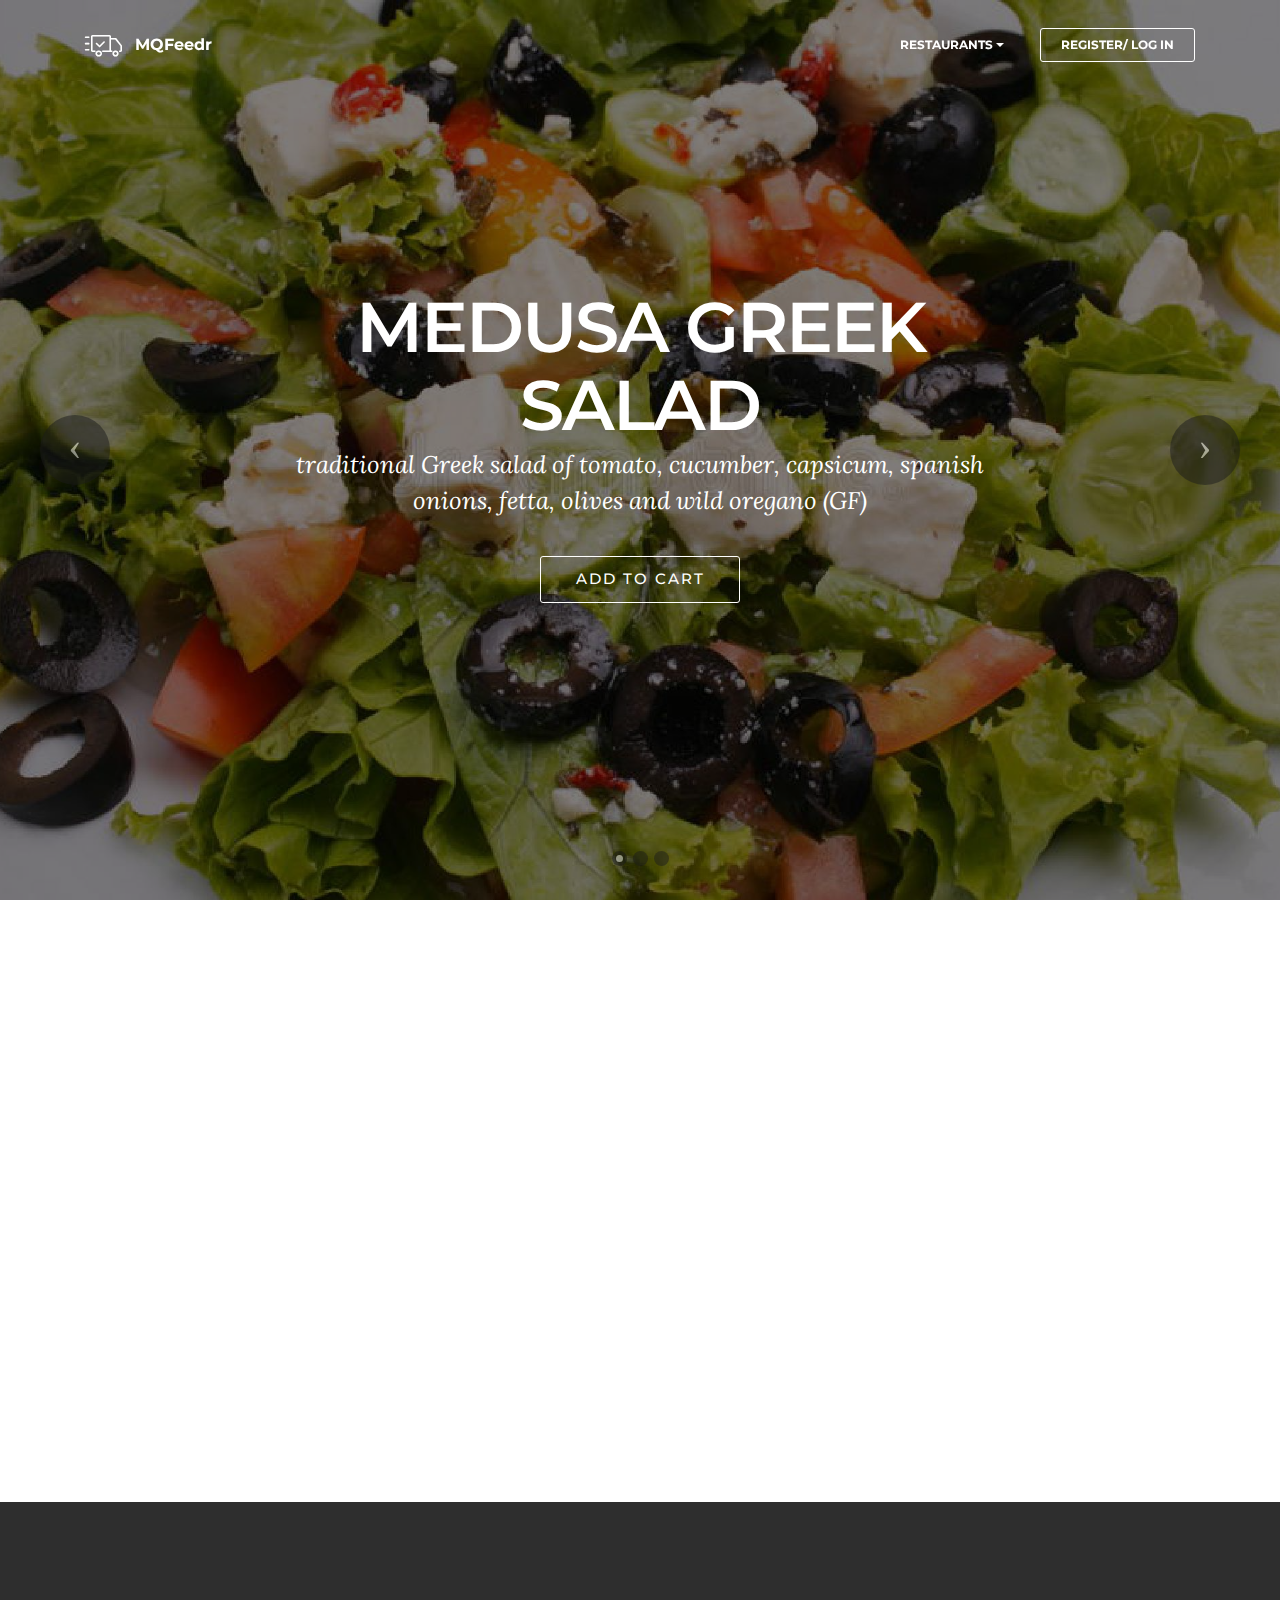
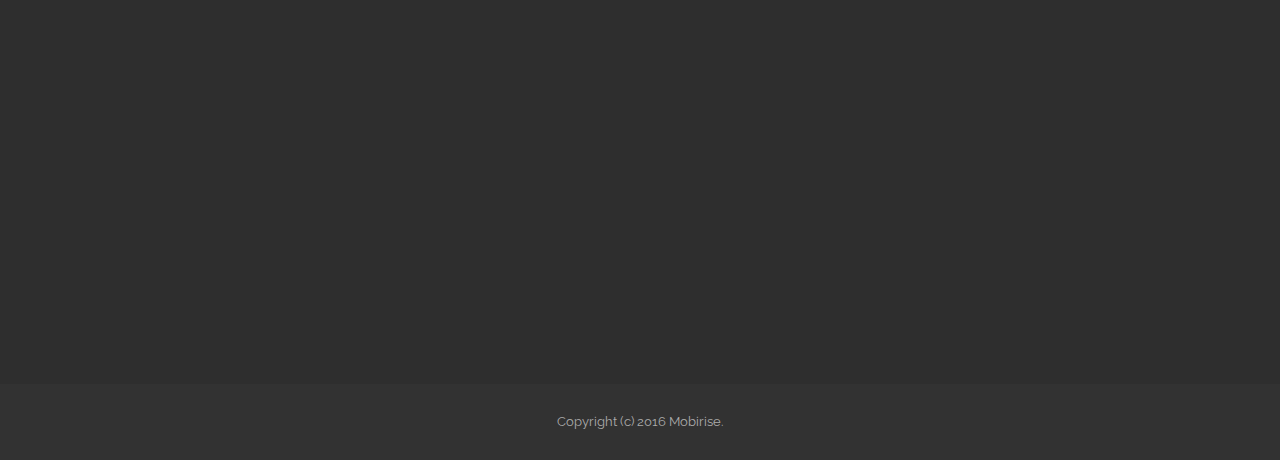
<file: greek.html>
<!DOCTYPE html>
<html>
<head>
  <!-- Site made with Mobirise Website Builder v3.12.1, https://mobirise.com -->
  <meta charset="UTF-8">
  <meta http-equiv="X-UA-Compatible" content="IE=edge">
  <meta name="generator" content="Mobirise v3.12.1, mobirise.com">
  <meta name="viewport" content="width=device-width, initial-scale=1">
  <link rel="shortcut icon" href="assets/images/bike-logo-216x128.png" type="image/x-icon">
  <meta name="description" content="Website Creator Description">
  <title>Website Creator Title</title>
  <link rel="stylesheet" href="https://fonts.googleapis.com/css?family=Lora:400,700,400italic,700italic&amp;subset=latin">
  <link rel="stylesheet" href="https://fonts.googleapis.com/css?family=Montserrat:400,700">
  <link rel="stylesheet" href="https://fonts.googleapis.com/css?family=Raleway:100,100i,200,200i,300,300i,400,400i,500,500i,600,600i,700,700i,800,800i,900,900i">
  <link rel="stylesheet" href="assets/bootstrap-material-design-font/css/material.css">
  <link rel="stylesheet" href="assets/web/assets/mobirise-icons/mobirise-icons.css">
  <link rel="stylesheet" href="assets/et-line-font-plugin/style.css">
  <link rel="stylesheet" href="assets/tether/tether.min.css">
  <link rel="stylesheet" href="assets/bootstrap/css/bootstrap.min.css">
  <link rel="stylesheet" href="assets/shopping-cart/minicart-theme.css">
  <link rel="stylesheet" href="assets/animate.css/animate.min.css">
  <link rel="stylesheet" href="assets/dropdown/css/style.css">
  <link rel="stylesheet" href="assets/theme/css/style.css">
  <link rel="stylesheet" href="assets/mobirise/css/mbr-additional.css" type="text/css">
  
  
  
</head>
<body>
<script>var shopcartSettings = {"shopcart_top_offset":120,"side_offset":20,"site_width":1150,"shopcart_icon_color":"#FFFFFF","shopcart_back_color":"#000000","shopcart_icon_size":30,"sc_count_color":"#FFFFFF","sc_count_back_color":"#F97352","sc_count_size":12,"checkout_button":"Check Out with"};</script>
<section id="menu-v">

    <nav class="navbar navbar-dropdown bg-color transparent navbar-fixed-top">
        <div class="container">

            <div class="mbr-table">
                <div class="mbr-table-cell">

                    <div class="navbar-brand">
                        <a href="index.html" class="mbri-delivery mbr-iconfont mbr-iconfont-menu navbar-logo"></a>
                        <a class="navbar-caption" href="index.html">MQFeedr</a>
                    </div>

                </div>
                <div class="mbr-table-cell">

                    <button class="navbar-toggler pull-xs-right hidden-md-up" type="button" data-toggle="collapse" data-target="#exCollapsingNavbar">
                        <div class="hamburger-icon"></div>
                    </button>

                    <ul class="nav-dropdown collapse pull-xs-right nav navbar-nav navbar-toggleable-sm" id="exCollapsingNavbar"><li class="nav-item"><a class="nav-link link" href="https://mobirise.com/" aria-expanded="false"></a></li><li class="nav-item"><a class="nav-link link" href="https://mobirise.com/"></a></li><li class="nav-item"><a class="nav-link link" href="https://mobirise.com/" aria-expanded="false"></a></li><li class="nav-item"><a class="nav-link link" href="https://mobirise.com/" aria-expanded="false"></a></li><li class="nav-item dropdown"><a class="nav-link link dropdown-toggle" data-toggle="dropdown-submenu" href="https://mobirise.com/" aria-expanded="false">RESTAURANTS</a><div class="dropdown-menu"><a class="dropdown-item" href="pizza.html">Pizza Place</a><a class="dropdown-item" href="thai.html">Trendy Thai</a><a class="dropdown-item" href="burger.html">Burger n Chill</a><a class="dropdown-item" href="greek.html">Greek Wonder</a><a class="dropdown-item" href="steak.html">Steak House</a></div></li><li class="nav-item nav-btn"><a class="nav-link btn btn-white btn-white-outline" href="register.html">REGISTER/ LOG IN</a></li></ul>
                    <button hidden="" class="navbar-toggler navbar-close" type="button" data-toggle="collapse" data-target="#exCollapsingNavbar">
                        <div class="close-icon"></div>
                    </button>

                </div>
            </div>

        </div>
    </nav>

</section>

<section class="engine"><a rel="external" href="https://mobirise.com">Mobirise Web Generator</a></section><section class="mbr-slider mbr-section mbr-section__container carousel slide mbr-section-nopadding mbr-after-navbar" data-ride="carousel" data-keyboard="false" data-wrap="true" data-pause="false" data-interval="5000" id="slider-t">
    <div>
        <div>
            <div>
                <ol class="carousel-indicators">
                    <li data-app-prevent-settings="" data-target="#slider-t" data-slide-to="0" class="active"></li><li data-app-prevent-settings="" data-target="#slider-t" class="" data-slide-to="1"></li><li data-app-prevent-settings="" data-target="#slider-t" data-slide-to="2"></li>
                </ol>
                <div class="carousel-inner" role="listbox">
                    <div class="mbr-section mbr-section-hero carousel-item dark center mbr-section-full active" data-bg-video-slide="false" style="background-image: url(assets/images/greek-salad-2000x1330.jpg);">
                        <div class="mbr-table-cell">
                            <div class="mbr-overlay"></div>
                            <div class="container-slide container">
                                
                                <div class="row">
                                    <div class="col-md-8 col-md-offset-2 text-xs-center">
                                        <h2 class="mbr-section-title display-1">MEDUSA GREEK SALAD</h2>
                                        <p class="mbr-section-lead lead">traditional Greek salad of tomato, cucumber, capsicum, spanish onions, fetta, olives and wild oregano (GF)</p>

                                        <div class="mbr-section-btn"> <a class="btn btn-lg btn-white btn-white-outline" href="https://www.paypal.com/cgi-bin/webscr?business=harish.srivathsa%40gmail.com&cmd=_cart&amp;amount=16&amp;item_name=Greek+Salad&amp;currency_code=AUD">ADD TO CART</a></div>
                                    </div>
                                </div>
                            </div>
                        </div>
                    </div><div class="mbr-section mbr-section-hero carousel-item dark center mbr-section-full" data-bg-video-slide="false" style="background-image: url(assets/images/moussaka-2000x1580.jpg);">
                        <div class="mbr-table-cell">
                            <div class="mbr-overlay"></div>
                            <div class="container-slide container">
                                
                                <div class="row">
                                    <div class="col-md-8 col-md-offset-1">
                                        <h2 class="mbr-section-title display-1">MOUSAKA</h2>
                                        <p class="mbr-section-lead lead">traditional oven baked layered potato, eggplant, lamb mince and bechamel</p>

                                        <div class="mbr-section-btn"> <a class="btn btn-lg btn-white btn-white-outline" href="https://www.paypal.com/cgi-bin/webscr?business=harish.srivathsa%40gmail.com&cmd=_cart&amp;amount=28&amp;item_name=Mousaka&amp;currency_code=AUD">ADD TO CART</a></div>
                                    </div>
                                </div>
                            </div>
                        </div>
                    </div><div class="mbr-section mbr-section-hero carousel-item dark center mbr-section-full" data-bg-video-slide="false" style="background-image: url(assets/images/tzatziki-2000x1492.jpg);">
                        <div class="mbr-table-cell">
                            <div class="mbr-overlay"></div>
                            <div class="container-slide container">
                                
                                <div class="row">
                                    <div class="col-md-8 col-md-offset-3 text-xs-right">
                                        <h2 class="mbr-section-title display-1">TZATZIKI</h2>
                                        <p class="mbr-section-lead lead">Yogurt, cucumber and garlic dip (GF)<br>(DIPS SERVED WITH WARM PITA BREAD)<br></p>

                                        <div class="mbr-section-btn"> <a class="btn btn-lg btn-white btn-white-outline" href="https://www.paypal.com/cgi-bin/webscr?business=harish.srivathsa%40gmail.com&cmd=_cart&amp;amount=9&amp;item_name=Tzatziki&amp;currency_code=AUD">ADD TO CART</a></div>
                                    </div>
                                </div>
                            </div>
                        </div>
                    </div>
                </div>

                <a data-app-prevent-settings="" class="left carousel-control" role="button" data-slide="prev" href="#slider-t">
                    <span class="icon-prev" aria-hidden="true"></span>
                    <span class="sr-only">Previous</span>
                </a>
                <a data-app-prevent-settings="" class="right carousel-control" role="button" data-slide="next" href="#slider-t">
                    <span class="icon-next" aria-hidden="true"></span>
                    <span class="sr-only">Next</span>
                </a>
            </div>
        </div>
    </div>
</section>

<section class="mbr-cards mbr-section mbr-section-nopadding" id="features3-u" style="background-color: rgb(255, 255, 255);">

    

    <div class="mbr-cards-row row">
        <div class="mbr-cards-col col-xs-12 col-lg-2" style="padding-top: 80px; padding-bottom: 80px;">
            <div class="container">
              <div class="card cart-block">
                  <div class="card-img"><img src="assets/images/moussaka-600x474.jpg" class="card-img-top"></div>
                  <div class="card-block">
                    <h4 class="card-title">MOUSAKA</h4>
                    <h5 class="card-subtitle"></h5>
                    <p class="card-text">Traditional oven baked layered potato, eggplant, lamb mince and bechamel</p>
                    <div class="card-btn"><a href="https://www.paypal.com/cgi-bin/webscr?business=harish.srivathsa%40gmail.com&cmd=_cart&amp;amount=28&amp;item_name=Mousaka&amp;currency_code=AUD" class="btn btn-primary">ADD TO CART</a></div>
                    </div>
                </div>
            </div>
        </div>
        <div class="mbr-cards-col col-xs-12 col-lg-2" style="padding-top: 80px; padding-bottom: 80px;">
            <div class="container">
                <div class="card cart-block">
                    <div class="card-img"><img src="assets/images/tzatziki-600x447.jpg" class="card-img-top"></div>
                    <div class="card-block">
                        <h4 class="card-title">TZATZIKI</h4>
                        <h5 class="card-subtitle"></h5>
                        <p class="card-text">Yogurt, cucumber and garlic dip (GF)<br>(DIPS SERVED WITH WARM PITA BREAD)<br></p>
                        <div class="card-btn"><a href="https://www.paypal.com/cgi-bin/webscr?business=harish.srivathsa%40gmail.com&cmd=_cart&amp;amount=9&amp;item_name=Tzatziki&amp;currency_code=AUD" class="btn btn-primary">ADD TO CART</a></div>
                    </div>
                </div>
            </div>
        </div>
        <div class="mbr-cards-col col-xs-12 col-lg-2" style="padding-top: 80px; padding-bottom: 80px;">
            <div class="container">
                <div class="card cart-block">
                    <div class="card-img"><img src="assets/images/greek-salad-600x399.jpg" class="card-img-top"></div>
                    <div class="card-block">
                        <h4 class="card-title">MEDUSA GREEK SALAD</h4>
                        <h5 class="card-subtitle"></h5>
                        <p class="card-text">Traditional Greek salad of tomato, cucumber, capsicum, spanish onions, fetta, olives and wild oregano (GF)</p>
                        <div class="card-btn"><a href="https://www.paypal.com/cgi-bin/webscr?business=harish.srivathsa%40gmail.com&cmd=_cart&amp;amount=16&amp;item_name=Greek+Salad&amp;currency_code=AUD" class="btn btn-primary">ADD TO CART</a></div>
                    </div>
                </div>
            </div>
        </div>
        <div class="mbr-cards-col col-xs-12 col-lg-2" style="padding-top: 80px; padding-bottom: 80px;">
            <div class="container">
                <div class="card cart-block">
                    <div class="card-img"><img src="assets/images/souvlaki-skewer-600x472.jpg" class="card-img-top"></div>
                    <div class="card-block">
                        <h4 class="card-title">XIFIAS SOUVLAKI</h4>
                        <h5 class="card-subtitle"></h5>
                        <p class="card-text">Swordfish and prawn skewers, chargrilled with lime, chilli and honey sauce (GF)</p>
                        <div class="card-btn"><a href="https://www.paypal.com/cgi-bin/webscr?business=harish.srivathsa%40gmail.com&cmd=_cart&amp;amount=35&amp;item_name=Xifias+Souvlaki&amp;currency_code=AUD" class="btn btn-primary">ADD TO CART</a></div>
                    </div>
                </div>
            </div>
        </div>
        <div class="mbr-cards-col col-xs-12 col-lg-2" style="padding-top: 80px; padding-bottom: 80px;">
            <div class="container">
                <div class="card cart-block">
                    <div class="card-img"><img src="assets/images/loukoumades-greek-600x493.jpg" class="card-img-top"></div>
                    <div class="card-block">
                        <h4 class="card-title">LOUKOUMADES</h4>
                        <h5 class="card-subtitle"></h5>
                        <p class="card-text">Delicious and moreish dough puffs, smothered in honey and walnuts</p>
                        <div class="card-btn"><a href="https://www.paypal.com/cgi-bin/webscr?business=harish.srivathsa%40gmail.com&cmd=_cart&amp;amount=10&amp;item_name=Loukoumades&amp;currency_code=AUD" class="btn btn-primary">ADD TO CART</a></div>
                    </div>
                </div>
            </div>
        </div>
        
    </div>
</section>

<section class="mbr-footer mbr-section mbr-section-md-padding" id="contacts3-x" style="background-color: rgb(46, 46, 46); padding-top: 90px; padding-bottom: 90px;">


    <div class="row">
    
            <div class="mbr-company col-xs-12 col-md-6 col-lg-3">

                <div class="mbr-company card">
                    <div><img src="assets/images/bike-logo-265x156.png" class="card-img-top"></div>
                    <div class="card-block">
                        <p class="card-text">All images subjected to copyrights.</p>
                    </div>
                    <ul class="list-group list-group-flush">
                        <li class="list-group-item">
                            <span class="list-group-icon"><span class="etl-icon icon-phone mbr-iconfont-company-contacts3"></span></span>
                            <span class="list-group-text">+61 444 444 444</span>
                        </li>
                        <li class="list-group-item">
                            <span class="list-group-icon"><span class="etl-icon icon-map-pin mbr-iconfont-company-contacts3"></span></span>
                            <span class="list-group-text">1234 Sydney Road<br>City, 2000<br></span>
                        </li>
                        <li class="list-group-item active">
                            <span class="list-group-icon"><span class="etl-icon icon-envelope mbr-iconfont-company-contacts3"></span></span>
                            <span class="list-group-text"><a href="mailto:support@mobirise.com">support@mobirise.com</a></span>
                        </li>
                    </ul>
                </div>

            </div>
            <div class="mbr-footer-content col-xs-12 col-md-6 col-lg-3">
                <h4></h4>
                <ul></ul>
            </div>
            <div class="mbr-footer-content col-xs-12 col-md-6 col-lg-3">
                <p><strong>Contacts</strong><br>Email: support@mqfeedr.com<br>Phone: +61 444 444 444<br><br><br><br><strong>Address</strong><br>1234 Sydney Road<br>City, 2000</p>
            </div>
            <div class="col-xs-12 col-md-6 col-lg-3" data-form-type="formoid">

                <div data-form-alert="true">
                    <div hidden="" data-form-alert-success="true">Thanks for filling out form!</div>
                </div>

                <form action="https://mobirise.com/" method="post" data-form-title="MESSAGE">

                    <input type="hidden" value="1y+KeFVEnqPcUXO1KfY+EXhQPLOCyDxEYdgA4seZWfvcK5bdDnKwS59Gmhgnm6LIDA+jkAE1DSoW16lzpok/q2m1cLL2AlM74wgA3CmwbwAl2dcW532z1BCEniBFwcNn" data-form-email="true">

                    

                    <div class="form-group">
                        <label class="form-control-label" for="contacts3-x-email">Email<span class="form-asterisk">*</span></label>
                        <input type="email" class="form-control input-sm input-inverse" name="email" required="" data-form-field="Email" id="contacts3-x-email">
                    </div>

                    

                    <div class="form-group">
                        <label class="form-control-label" for="contacts3-x-message">Message</label>
                        <textarea class="form-control input-sm input-inverse" name="message" data-form-field="Message" rows="5" id="contacts3-x-message"></textarea>
                    </div>

                    <div><button type="submit" class="btn btn-sm btn-black">Contact us</button></div>

                </form>

            </div>
        </div>
</section>

<footer class="mbr-small-footer mbr-section mbr-section-nopadding" id="footer1-w" style="background-color: rgb(50, 50, 50); padding-top: 1.75rem; padding-bottom: 1.75rem;">
    
    <div class="container">
        <p class="text-xs-center">Copyright (c) 2016 Mobirise.</p>
    </div>
</footer>


  <script src="assets/web/assets/jquery/jquery.min.js"></script>
  <script src="assets/tether/tether.min.js"></script>
  <script src="assets/bootstrap/js/bootstrap.min.js"></script>
  <script src="assets/smooth-scroll/smooth-scroll.js"></script>
  <script src="assets/shopping-cart/minicart.js"></script>
  <script src="assets/shopping-cart/jquery.easing.min.js"></script>
  <script src="assets/shopping-cart/minicart-customizer.js"></script>
  <script src="assets/bootstrap-carousel-swipe/bootstrap-carousel-swipe.js"></script>
  <script src="assets/viewport-checker/jquery.viewportchecker.js"></script>
  <script src="assets/dropdown/js/script.min.js"></script>
  <script src="assets/touch-swipe/jquery.touch-swipe.min.js"></script>
  <script src="assets/theme/js/script.js"></script>
  <script src="assets/formoid/formoid.min.js"></script>
  
  
  <input name="animation" type="hidden">
  </body>
</html>
</file>
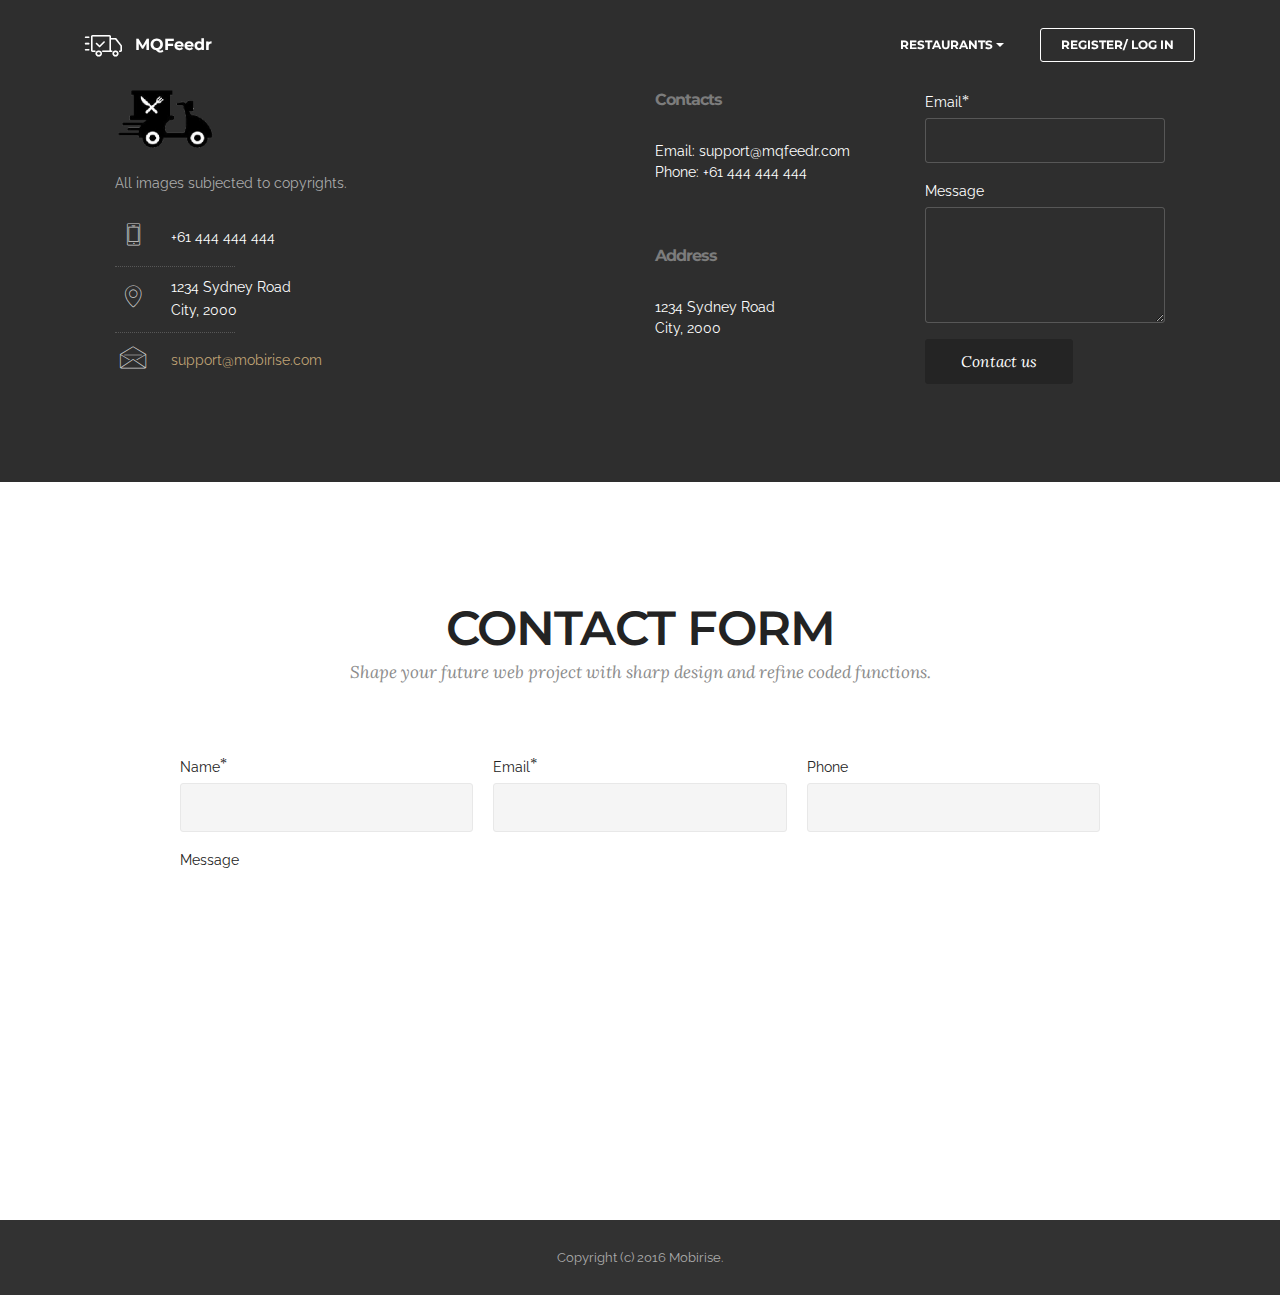
<file: register.html>
<!DOCTYPE html>
<html>
<head>
  <!-- Site made with Mobirise Website Builder v3.12.1, https://mobirise.com -->
  <meta charset="UTF-8">
  <meta http-equiv="X-UA-Compatible" content="IE=edge">
  <meta name="generator" content="Mobirise v3.12.1, mobirise.com">
  <meta name="viewport" content="width=device-width, initial-scale=1">
  <link rel="shortcut icon" href="assets/images/bike-logo-216x128.png" type="image/x-icon">
  <meta name="description" content="Web Builder Description">
  <title>Web Builder Title</title>
  <link rel="stylesheet" href="https://fonts.googleapis.com/css?family=Lora:400,700,400italic,700italic&amp;subset=latin">
  <link rel="stylesheet" href="https://fonts.googleapis.com/css?family=Montserrat:400,700">
  <link rel="stylesheet" href="https://fonts.googleapis.com/css?family=Raleway:100,100i,200,200i,300,300i,400,400i,500,500i,600,600i,700,700i,800,800i,900,900i">
  <link rel="stylesheet" href="assets/bootstrap-material-design-font/css/material.css">
  <link rel="stylesheet" href="assets/web/assets/mobirise-icons/mobirise-icons.css">
  <link rel="stylesheet" href="assets/et-line-font-plugin/style.css">
  <link rel="stylesheet" href="assets/tether/tether.min.css">
  <link rel="stylesheet" href="assets/bootstrap/css/bootstrap.min.css">
  <link rel="stylesheet" href="assets/shopping-cart/minicart-theme.css">
  <link rel="stylesheet" href="assets/dropdown/css/style.css">
  <link rel="stylesheet" href="assets/animate.css/animate.min.css">
  <link rel="stylesheet" href="assets/theme/css/style.css">
  <link rel="stylesheet" href="assets/mobirise/css/mbr-additional.css" type="text/css">
  
  
  
</head>
<body>
<script>var shopcartSettings = {"shopcart_top_offset":120,"side_offset":20,"site_width":1150,"shopcart_icon_color":"#FFFFFF","shopcart_back_color":"#000000","shopcart_icon_size":30,"sc_count_color":"#FFFFFF","sc_count_back_color":"#F97352","sc_count_size":12,"checkout_button":"Check Out with"};</script>
<section id="menu-16">

    <nav class="navbar navbar-dropdown bg-color transparent navbar-fixed-top">
        <div class="container">

            <div class="mbr-table">
                <div class="mbr-table-cell">

                    <div class="navbar-brand">
                        <a href="index.html" class="mbri-delivery mbr-iconfont mbr-iconfont-menu navbar-logo"></a>
                        <a class="navbar-caption" href="index.html">MQFeedr</a>
                    </div>

                </div>
                <div class="mbr-table-cell">

                    <button class="navbar-toggler pull-xs-right hidden-md-up" type="button" data-toggle="collapse" data-target="#exCollapsingNavbar">
                        <div class="hamburger-icon"></div>
                    </button>

                    <ul class="nav-dropdown collapse pull-xs-right nav navbar-nav navbar-toggleable-sm" id="exCollapsingNavbar"><li class="nav-item"><a class="nav-link link" href="https://mobirise.com/" aria-expanded="false"></a></li><li class="nav-item"><a class="nav-link link" href="https://mobirise.com/"></a></li><li class="nav-item"><a class="nav-link link" href="https://mobirise.com/" aria-expanded="false"></a></li><li class="nav-item"><a class="nav-link link" href="https://mobirise.com/" aria-expanded="false"></a></li><li class="nav-item dropdown"><a class="nav-link link dropdown-toggle" data-toggle="dropdown-submenu" href="https://mobirise.com/" aria-expanded="false">RESTAURANTS</a><div class="dropdown-menu"><a class="dropdown-item" href="pizza.html">Pizza Place</a><a class="dropdown-item" href="thai.html">Trendy Thai</a><a class="dropdown-item" href="burger.html">Burger n Chill</a><a class="dropdown-item" href="greek.html">Greek Wonder</a><a class="dropdown-item" href="steak.html">Steak House</a></div></li><li class="nav-item nav-btn"><a class="nav-link btn btn-white btn-white-outline" href="register.html">REGISTER/ LOG IN</a></li></ul>
                    <button hidden="" class="navbar-toggler navbar-close" type="button" data-toggle="collapse" data-target="#exCollapsingNavbar">
                        <div class="close-icon"></div>
                    </button>

                </div>
            </div>

        </div>
    </nav>

</section>

<section class="engine"><a rel="external" href="https://mobirise.com">Mobirise Website Maker</a></section><section class="mbr-footer mbr-section mbr-section-md-padding mbr-after-navbar" id="contacts3-18" style="background-color: rgb(46, 46, 46); padding-top: 90px; padding-bottom: 90px;">


    <div class="row">
    
            <div class="mbr-company col-xs-12 col-md-6 col-lg-3">

                <div class="mbr-company card">
                    <div><img src="assets/images/bike-logo-265x156.png" class="card-img-top"></div>
                    <div class="card-block">
                        <p class="card-text">All images subjected to copyrights.</p>
                    </div>
                    <ul class="list-group list-group-flush">
                        <li class="list-group-item">
                            <span class="list-group-icon"><span class="etl-icon icon-phone mbr-iconfont-company-contacts3"></span></span>
                            <span class="list-group-text">+61 444 444 444</span>
                        </li>
                        <li class="list-group-item">
                            <span class="list-group-icon"><span class="etl-icon icon-map-pin mbr-iconfont-company-contacts3"></span></span>
                            <span class="list-group-text">1234 Sydney Road<br>City, 2000<br></span>
                        </li>
                        <li class="list-group-item active">
                            <span class="list-group-icon"><span class="etl-icon icon-envelope mbr-iconfont-company-contacts3"></span></span>
                            <span class="list-group-text"><a href="mailto:support@mobirise.com">support@mobirise.com</a></span>
                        </li>
                    </ul>
                </div>

            </div>
            <div class="mbr-footer-content col-xs-12 col-md-6 col-lg-3">
                <h4></h4>
                <ul></ul>
            </div>
            <div class="mbr-footer-content col-xs-12 col-md-6 col-lg-3">
                <p><strong>Contacts</strong><br>Email: support@mqfeedr.com<br>Phone: +61 444 444 444<br><br><br><br><strong>Address</strong><br>1234 Sydney Road<br>City, 2000</p>
            </div>
            <div class="col-xs-12 col-md-6 col-lg-3" data-form-type="formoid">

                <div data-form-alert="true">
                    <div hidden="" data-form-alert-success="true">Thanks for filling out form!</div>
                </div>

                <form action="https://mobirise.com/" method="post" data-form-title="MESSAGE">

                    <input type="hidden" value="PAxOqYyB1b3BniEGysLsC8928Umads6pbEntMEB2eC9UFnOIFu5jn2UR22geKGrbbCS2TQX6O0mvnj+agPCVADC/8uw4w86Djuw6Aw0wcwrX3S8bfKTHEMkxrW8LrLQD" data-form-email="true">

                    

                    <div class="form-group">
                        <label class="form-control-label" for="contacts3-18-email">Email<span class="form-asterisk">*</span></label>
                        <input type="email" class="form-control input-sm input-inverse" name="email" required="" data-form-field="Email" id="contacts3-18-email">
                    </div>

                    

                    <div class="form-group">
                        <label class="form-control-label" for="contacts3-18-message">Message</label>
                        <textarea class="form-control input-sm input-inverse" name="message" data-form-field="Message" rows="5" id="contacts3-18-message"></textarea>
                    </div>

                    <div><button type="submit" class="btn btn-sm btn-black">Contact us</button></div>

                </form>

            </div>
        </div>
</section>

<section class="mbr-section" id="form1-1b" style="background-color: rgb(255, 255, 255); padding-top: 120px; padding-bottom: 120px;">
    
    <div class="mbr-section mbr-section__container mbr-section__container--middle">
        <div class="container">
            <div class="row">
                <div class="col-xs-12 text-xs-center">
                    <h3 class="mbr-section-title display-2">CONTACT FORM</h3>
                    <small class="mbr-section-subtitle">Shape your future web project with sharp design and refine coded functions.</small>
                </div>
            </div>
        </div>
    </div>
    <div class="mbr-section mbr-section-nopadding">
        <div class="container">
            <div class="row">
                <div class="col-xs-12 col-lg-10 col-lg-offset-1" data-form-type="formoid">


                    <div data-form-alert="true">
                        <div hidden="" data-form-alert-success="true" class="alert alert-form alert-success text-xs-center">Thanks for filling out form!</div>
                    </div>


                    <form action="https://mobirise.com/" method="post" data-form-title="CONTACT FORM">

                        <input type="hidden" value="TVLCs72qFAYRTuFx24WJkF+9Ma3sI7X76bKTf1bGx2Fqa5pBqnxfnA4R4CY+nHfouLJgyF6zXLIQosjGWy0B3VZzz8bsnkvDAXi3FS2iN2gr7vTWDEGz/lJJKaeZabl9" data-form-email="true">

                        <div class="row row-sm-offset">

                            <div class="col-xs-12 col-md-4">
                                <div class="form-group">
                                    <label class="form-control-label" for="form1-1b-name">Name<span class="form-asterisk">*</span></label>
                                    <input type="text" class="form-control" name="name" required="" data-form-field="Name" id="form1-1b-name">
                                </div>
                            </div>

                            <div class="col-xs-12 col-md-4">
                                <div class="form-group">
                                    <label class="form-control-label" for="form1-1b-email">Email<span class="form-asterisk">*</span></label>
                                    <input type="email" class="form-control" name="email" required="" data-form-field="Email" id="form1-1b-email">
                                </div>
                            </div>

                            <div class="col-xs-12 col-md-4">
                                <div class="form-group">
                                    <label class="form-control-label" for="form1-1b-phone">Phone</label>
                                    <input type="tel" class="form-control" name="phone" data-form-field="Phone" id="form1-1b-phone">
                                </div>
                            </div>

                        </div>

                        <div class="form-group">
                            <label class="form-control-label" for="form1-1b-message">Message</label>
                            <textarea class="form-control" name="message" rows="7" data-form-field="Message" id="form1-1b-message"></textarea>
                        </div>

                        <div><button type="submit" class="btn btn-primary">CONTACT US</button></div>

                    </form>
                </div>
            </div>
        </div>
    </div>
</section>

<footer class="mbr-small-footer mbr-section mbr-section-nopadding" id="footer1-17" style="background-color: rgb(50, 50, 50); padding-top: 1.75rem; padding-bottom: 1.75rem;">
    
    <div class="container">
        <p class="text-xs-center">Copyright (c) 2016 Mobirise.</p>
    </div>
</footer>


  <script src="assets/web/assets/jquery/jquery.min.js"></script>
  <script src="assets/tether/tether.min.js"></script>
  <script src="assets/bootstrap/js/bootstrap.min.js"></script>
  <script src="assets/smooth-scroll/smooth-scroll.js"></script>
  <script src="assets/shopping-cart/minicart.js"></script>
  <script src="assets/shopping-cart/jquery.easing.min.js"></script>
  <script src="assets/shopping-cart/minicart-customizer.js"></script>
  <script src="assets/dropdown/js/script.min.js"></script>
  <script src="assets/touch-swipe/jquery.touch-swipe.min.js"></script>
  <script src="assets/viewport-checker/jquery.viewportchecker.js"></script>
  <script src="assets/theme/js/script.js"></script>
  <script src="assets/formoid/formoid.min.js"></script>
  
  
  <input name="animation" type="hidden">
  </body>
</html>
</file>
<file: assets/bootstrap-material-design-font/css/material.css>
@font-face {
  font-family: 'Material-Design-Icons';
  src: url('../fonts/Material-Design-Icons.eot?3ocs8m');
  src: url('../fonts/Material-Design-Icons.eot?#iefix3ocs8m') format('embedded-opentype'), url('../fonts/Material-Design-Icons.woff?3ocs8m') format('woff'), url('../fonts/Material-Design-Icons.ttf?3ocs8m') format('truetype'), url('../fonts/Material-Design-Icons.svg?3ocs8m#Material-Design-Icons') format('svg');
  font-weight: normal;
  font-style: normal;
}
[class^="mdi-"],
[class*="mdi-"] {
  speak: none;
  display: inline-block;
  font-style: normal;
  font-variant:normal;
  font-weight:normal;
  /*font-size:24px;*/
  line-height:1;
  font-family:'Material-Design-Icons' !important;
  text-rendering: auto;
  
  -webkit-font-smoothing: antialiased;
  -moz-osx-font-smoothing: grayscale;
  -webkit-transform: translate(0, 0);
      -ms-transform: translate(0, 0);
          transform: translate(0, 0);
}
[class^="mdi-"]:before,
[class*="mdi-"]:before {
  display: inline-block;
  speak: none;
  text-decoration: inherit;
}
[class^="mdi-"].pull-left,
[class*="mdi-"].pull-left {
  margin-right: .3em;
}
[class^="mdi-"].pull-right,
[class*="mdi-"].pull-right {
  margin-left: .3em;
}
[class^="mdi-"].mdi-lg:before,
[class*="mdi-"].mdi-lg:before,
[class^="mdi-"].mdi-lg:after,
[class*="mdi-"].mdi-lg:after {
  font-size: 1.33333333em;
  line-height: 0.75em;
  vertical-align: -15%;
}
[class^="mdi-"].mdi-2x:before,
[class*="mdi-"].mdi-2x:before,
[class^="mdi-"].mdi-2x:after,
[class*="mdi-"].mdi-2x:after {
  font-size: 2em;
}
[class^="mdi-"].mdi-3x:before,
[class*="mdi-"].mdi-3x:before,
[class^="mdi-"].mdi-3x:after,
[class*="mdi-"].mdi-3x:after {
  font-size: 3em;
}
[class^="mdi-"].mdi-4x:before,
[class*="mdi-"].mdi-4x:before,
[class^="mdi-"].mdi-4x:after,
[class*="mdi-"].mdi-4x:after {
  font-size: 4em;
}
[class^="mdi-"].mdi-5x:before,
[class*="mdi-"].mdi-5x:before,
[class^="mdi-"].mdi-5x:after,
[class*="mdi-"].mdi-5x:after {
  font-size: 5em;
}
[class^="mdi-device-signal-cellular-"]:after,
[class^="mdi-device-battery-"]:after,
[class^="mdi-device-battery-charging-"]:after,
[class^="mdi-device-signal-cellular-connected-no-internet-"]:after,
[class^="mdi-device-signal-wifi-"]:after,
[class^="mdi-device-signal-wifi-statusbar-not-connected"]:after,
.mdi-device-network-wifi:after {
  opacity: .3;
  position: absolute;
  left: 0;
  top: 0;
  z-index: 1;
  display: inline-block;
  speak: none;
  text-decoration: inherit;
}
[class^="mdi-device-signal-cellular-"]:after {
  content: "\e758";
}
[class^="mdi-device-battery-"]:after {
  content: "\e735";
}
[class^="mdi-device-battery-charging-"]:after {
  content: "\e733";
}
[class^="mdi-device-signal-cellular-connected-no-internet-"]:after {
  content: "\e75d";
}
[class^="mdi-device-signal-wifi-"]:after,
.mdi-device-network-wifi:after {
  content: "\e765";
}
[class^="mdi-device-signal-wifi-statusbasr-not-connected"]:after {
  content: "\e8f7";
}
.mdi-device-signal-cellular-off:after,
.mdi-device-signal-cellular-null:after,
.mdi-device-signal-cellular-no-sim:after,
.mdi-device-signal-wifi-off:after,
.mdi-device-signal-wifi-4-bar:after,
.mdi-device-signal-cellular-4-bar:after,
.mdi-device-battery-alert:after,
.mdi-device-signal-cellular-connected-no-internet-4-bar:after,
.mdi-device-battery-std:after,
.mdi-device-battery-full .mdi-device-battery-unknown:after {
  content: "";
}
.mdi-fw {
  width: 1.28571429em;
  text-align: center;
}
.mdi-ul {
  padding-left: 0;
  margin-left: 2.14285714em;
  list-style-type: none;
}
.mdi-ul > li {
  position: relative;
}
.mdi-li {
  position: absolute;
  left: -2.14285714em;
  width: 2.14285714em;
  top: 0.14285714em;
  text-align: center;
}
.mdi-li.mdi-lg {
  left: -1.85714286em;
}
.mdi-border {
  padding: .2em .25em .15em;
  border: solid 0.08em #eeeeee;
  border-radius: .1em;
}
.mdi-spin {
  -webkit-animation: mdi-spin 2s infinite linear;
  animation: mdi-spin 2s infinite linear;
  -webkit-transform-origin: 50% 50%;
  -ms-transform-origin: 50% 50%;
      transform-origin: 50% 50%;
}
.mdi-pulse {
  -webkit-animation: mdi-spin 1s steps(8) infinite;
  animation: mdi-spin 1s steps(8) infinite;
  -webkit-transform-origin: 50% 50%;
  -ms-transform-origin: 50% 50%;
      transform-origin: 50% 50%;
}
@-webkit-keyframes mdi-spin {
  0% {
    -webkit-transform: rotate(0deg);
    transform: rotate(0deg);
  }
  100% {
    -webkit-transform: rotate(359deg);
    transform: rotate(359deg);
  }
}
@keyframes mdi-spin {
  0% {
    -webkit-transform: rotate(0deg);
    transform: rotate(0deg);
  }
  100% {
    -webkit-transform: rotate(359deg);
    transform: rotate(359deg);
  }
}
.mdi-rotate-90 {
  filter: progid:DXImageTransform.Microsoft.BasicImage(rotation=1);
  -webkit-transform: rotate(90deg);
  -ms-transform: rotate(90deg);
  transform: rotate(90deg);
}
.mdi-rotate-180 {
  filter: progid:DXImageTransform.Microsoft.BasicImage(rotation=2);
  -webkit-transform: rotate(180deg);
  -ms-transform: rotate(180deg);
  transform: rotate(180deg);
}
.mdi-rotate-270 {
  filter: progid:DXImageTransform.Microsoft.BasicImage(rotation=3);
  -webkit-transform: rotate(270deg);
  -ms-transform: rotate(270deg);
  transform: rotate(270deg);
}
.mdi-flip-horizontal {
  filter: progid:DXImageTransform.Microsoft.BasicImage(rotation=0, mirror=1);
  -webkit-transform: scale(-1, 1);
  -ms-transform: scale(-1, 1);
  transform: scale(-1, 1);
}
.mdi-flip-vertical {
  filter: progid:DXImageTransform.Microsoft.BasicImage(rotation=2, mirror=1);
  -webkit-transform: scale(1, -1);
  -ms-transform: scale(1, -1);
  transform: scale(1, -1);
}
:root .mdi-rotate-90,
:root .mdi-rotate-180,
:root .mdi-rotate-270,
:root .mdi-flip-horizontal,
:root .mdi-flip-vertical {
  -webkit-filter: none;
          filter: none;
}
.mdi-stack {
  position: relative;
  display: inline-block;
  width: 2em;
  height: 2em;
  line-height: 2em;
  vertical-align: middle;
}
.mdi-stack-1x,
.mdi-stack-2x {
  position: absolute;
  left: 0;
  width: 100%;
  text-align: center;
}
.mdi-stack-1x {
  line-height: inherit;
}
.mdi-stack-2x {
  font-size: 2em;
}
.mdi-inverse {
  color: #ffffff;
}
/* Start Icons */
.mdi-action-3d-rotation:before {
  content: "\e600";
}
.mdi-action-accessibility:before {
  content: "\e601";
}
.mdi-action-account-balance-wallet:before {
  content: "\e602";
}
.mdi-action-account-balance:before {
  content: "\e603";
}
.mdi-action-account-box:before {
  content: "\e604";
}
.mdi-action-account-child:before {
  content: "\e605";
}
.mdi-action-account-circle:before {
  content: "\e606";
}
.mdi-action-add-shopping-cart:before {
  content: "\e607";
}
.mdi-action-alarm-add:before {
  content: "\e608";
}
.mdi-action-alarm-off:before {
  content: "\e609";
}
.mdi-action-alarm-on:before {
  content: "\e60a";
}
.mdi-action-alarm:before {
  content: "\e60b";
}
.mdi-action-android:before {
  content: "\e60c";
}
.mdi-action-announcement:before {
  content: "\e60d";
}
.mdi-action-aspect-ratio:before {
  content: "\e60e";
}
.mdi-action-assessment:before {
  content: "\e60f";
}
.mdi-action-assignment-ind:before {
  content: "\e610";
}
.mdi-action-assignment-late:before {
  content: "\e611";
}
.mdi-action-assignment-return:before {
  content: "\e612";
}
.mdi-action-assignment-returned:before {
  content: "\e613";
}
.mdi-action-assignment-turned-in:before {
  content: "\e614";
}
.mdi-action-assignment:before {
  content: "\e615";
}
.mdi-action-autorenew:before {
  content: "\e616";
}
.mdi-action-backup:before {
  content: "\e617";
}
.mdi-action-book:before {
  content: "\e618";
}
.mdi-action-bookmark-outline:before {
  content: "\e619";
}
.mdi-action-bookmark:before {
  content: "\e61a";
}
.mdi-action-bug-report:before {
  content: "\e61b";
}
.mdi-action-cached:before {
  content: "\e61c";
}
.mdi-action-check-circle:before {
  content: "\e61d";
}
.mdi-action-class:before {
  content: "\e61e";
}
.mdi-action-credit-card:before {
  content: "\e61f";
}
.mdi-action-dashboard:before {
  content: "\e620";
}
.mdi-action-delete:before {
  content: "\e621";
}
.mdi-action-description:before {
  content: "\e622";
}
.mdi-action-dns:before {
  content: "\e623";
}
.mdi-action-done-all:before {
  content: "\e624";
}
.mdi-action-done:before {
  content: "\e625";
}
.mdi-action-event:before {
  content: "\e626";
}
.mdi-action-exit-to-app:before {
  content: "\e627";
}
.mdi-action-explore:before {
  content: "\e628";
}
.mdi-action-extension:before {
  content: "\e629";
}
.mdi-action-face-unlock:before {
  content: "\e62a";
}
.mdi-action-favorite-outline:before {
  content: "\e62b";
}
.mdi-action-favorite:before {
  content: "\e62c";
}
.mdi-action-find-in-page:before {
  content: "\e62d";
}
.mdi-action-find-replace:before {
  content: "\e62e";
}
.mdi-action-flip-to-back:before {
  content: "\e62f";
}
.mdi-action-flip-to-front:before {
  content: "\e630";
}
.mdi-action-get-app:before {
  content: "\e631";
}
.mdi-action-grade:before {
  content: "\e632";
}
.mdi-action-group-work:before {
  content: "\e633";
}
.mdi-action-help:before {
  content: "\e634";
}
.mdi-action-highlight-remove:before {
  content: "\e635";
}
.mdi-action-history:before {
  content: "\e636";
}
.mdi-action-home:before {
  content: "\e637";
}
.mdi-action-https:before {
  content: "\e638";
}
.mdi-action-info-outline:before {
  content: "\e639";
}
.mdi-action-info:before {
  content: "\e63a";
}
.mdi-action-input:before {
  content: "\e63b";
}
.mdi-action-invert-colors:before {
  content: "\e63c";
}
.mdi-action-label-outline:before {
  content: "\e63d";
}
.mdi-action-label:before {
  content: "\e63e";
}
.mdi-action-language:before {
  content: "\e63f";
}
.mdi-action-launch:before {
  content: "\e640";
}
.mdi-action-list:before {
  content: "\e641";
}
.mdi-action-lock-open:before {
  content: "\e642";
}
.mdi-action-lock-outline:before {
  content: "\e643";
}
.mdi-action-lock:before {
  content: "\e644";
}
.mdi-action-loyalty:before {
  content: "\e645";
}
.mdi-action-markunread-mailbox:before {
  content: "\e646";
}
.mdi-action-note-add:before {
  content: "\e647";
}
.mdi-action-open-in-browser:before {
  content: "\e648";
}
.mdi-action-open-in-new:before {
  content: "\e649";
}
.mdi-action-open-with:before {
  content: "\e64a";
}
.mdi-action-pageview:before {
  content: "\e64b";
}
.mdi-action-payment:before {
  content: "\e64c";
}
.mdi-action-perm-camera-mic:before {
  content: "\e64d";
}
.mdi-action-perm-contact-cal:before {
  content: "\e64e";
}
.mdi-action-perm-data-setting:before {
  content: "\e64f";
}
.mdi-action-perm-device-info:before {
  content: "\e650";
}
.mdi-action-perm-identity:before {
  content: "\e651";
}
.mdi-action-perm-media:before {
  content: "\e652";
}
.mdi-action-perm-phone-msg:before {
  content: "\e653";
}
.mdi-action-perm-scan-wifi:before {
  content: "\e654";
}
.mdi-action-picture-in-picture:before {
  content: "\e655";
}
.mdi-action-polymer:before {
  content: "\e656";
}
.mdi-action-print:before {
  content: "\e657";
}
.mdi-action-query-builder:before {
  content: "\e658";
}
.mdi-action-question-answer:before {
  content: "\e659";
}
.mdi-action-receipt:before {
  content: "\e65a";
}
.mdi-action-redeem:before {
  content: "\e65b";
}
.mdi-action-reorder:before {
  content: "\e65c";
}
.mdi-action-report-problem:before {
  content: "\e65d";
}
.mdi-action-restore:before {
  content: "\e65e";
}
.mdi-action-room:before {
  content: "\e65f";
}
.mdi-action-schedule:before {
  content: "\e660";
}
.mdi-action-search:before {
  content: "\e661";
}
.mdi-action-settings-applications:before {
  content: "\e662";
}
.mdi-action-settings-backup-restore:before {
  content: "\e663";
}
.mdi-action-settings-bluetooth:before {
  content: "\e664";
}
.mdi-action-settings-cell:before {
  content: "\e665";
}
.mdi-action-settings-display:before {
  content: "\e666";
}
.mdi-action-settings-ethernet:before {
  content: "\e667";
}
.mdi-action-settings-input-antenna:before {
  content: "\e668";
}
.mdi-action-settings-input-component:before {
  content: "\e669";
}
.mdi-action-settings-input-composite:before {
  content: "\e66a";
}
.mdi-action-settings-input-hdmi:before {
  content: "\e66b";
}
.mdi-action-settings-input-svideo:before {
  content: "\e66c";
}
.mdi-action-settings-overscan:before {
  content: "\e66d";
}
.mdi-action-settings-phone:before {
  content: "\e66e";
}
.mdi-action-settings-power:before {
  content: "\e66f";
}
.mdi-action-settings-remote:before {
  content: "\e670";
}
.mdi-action-settings-voice:before {
  content: "\e671";
}
.mdi-action-settings:before {
  content: "\e672";
}
.mdi-action-shop-two:before {
  content: "\e673";
}
.mdi-action-shop:before {
  content: "\e674";
}
.mdi-action-shopping-basket:before {
  content: "\e675";
}
.mdi-action-shopping-cart:before {
  content: "\e676";
}
.mdi-action-speaker-notes:before {
  content: "\e677";
}
.mdi-action-spellcheck:before {
  content: "\e678";
}
.mdi-action-star-rate:before {
  content: "\e679";
}
.mdi-action-stars:before {
  content: "\e67a";
}
.mdi-action-store:before {
  content: "\e67b";
}
.mdi-action-subject:before {
  content: "\e67c";
}
.mdi-action-supervisor-account:before {
  content: "\e67d";
}
.mdi-action-swap-horiz:before {
  content: "\e67e";
}
.mdi-action-swap-vert-circle:before {
  content: "\e67f";
}
.mdi-action-swap-vert:before {
  content: "\e680";
}
.mdi-action-system-update-tv:before {
  content: "\e681";
}
.mdi-action-tab-unselected:before {
  content: "\e682";
}
.mdi-action-tab:before {
  content: "\e683";
}
.mdi-action-theaters:before {
  content: "\e684";
}
.mdi-action-thumb-down:before {
  content: "\e685";
}
.mdi-action-thumb-up:before {
  content: "\e686";
}
.mdi-action-thumbs-up-down:before {
  content: "\e687";
}
.mdi-action-toc:before {
  content: "\e688";
}
.mdi-action-today:before {
  content: "\e689";
}
.mdi-action-track-changes:before {
  content: "\e68a";
}
.mdi-action-translate:before {
  content: "\e68b";
}
.mdi-action-trending-down:before {
  content: "\e68c";
}
.mdi-action-trending-neutral:before {
  content: "\e68d";
}
.mdi-action-trending-up:before {
  content: "\e68e";
}
.mdi-action-turned-in-not:before {
  content: "\e68f";
}
.mdi-action-turned-in:before {
  content: "\e690";
}
.mdi-action-verified-user:before {
  content: "\e691";
}
.mdi-action-view-agenda:before {
  content: "\e692";
}
.mdi-action-view-array:before {
  content: "\e693";
}
.mdi-action-view-carousel:before {
  content: "\e694";
}
.mdi-action-view-column:before {
  content: "\e695";
}
.mdi-action-view-day:before {
  content: "\e696";
}
.mdi-action-view-headline:before {
  content: "\e697";
}
.mdi-action-view-list:before {
  content: "\e698";
}
.mdi-action-view-module:before {
  content: "\e699";
}
.mdi-action-view-quilt:before {
  content: "\e69a";
}
.mdi-action-view-stream:before {
  content: "\e69b";
}
.mdi-action-view-week:before {
  content: "\e69c";
}
.mdi-action-visibility-off:before {
  content: "\e69d";
}
.mdi-action-visibility:before {
  content: "\e69e";
}
.mdi-action-wallet-giftcard:before {
  content: "\e69f";
}
.mdi-action-wallet-membership:before {
  content: "\e6a0";
}
.mdi-action-wallet-travel:before {
  content: "\e6a1";
}
.mdi-action-work:before {
  content: "\e6a2";
}
.mdi-alert-error:before {
  content: "\e6a3";
}
.mdi-alert-warning:before {
  content: "\e6a4";
}
.mdi-av-album:before {
  content: "\e6a5";
}
.mdi-av-closed-caption:before {
  content: "\e6a6";
}
.mdi-av-equalizer:before {
  content: "\e6a7";
}
.mdi-av-explicit:before {
  content: "\e6a8";
}
.mdi-av-fast-forward:before {
  content: "\e6a9";
}
.mdi-av-fast-rewind:before {
  content: "\e6aa";
}
.mdi-av-games:before {
  content: "\e6ab";
}
.mdi-av-hearing:before {
  content: "\e6ac";
}
.mdi-av-high-quality:before {
  content: "\e6ad";
}
.mdi-av-loop:before {
  content: "\e6ae";
}
.mdi-av-mic-none:before {
  content: "\e6af";
}
.mdi-av-mic-off:before {
  content: "\e6b0";
}
.mdi-av-mic:before {
  content: "\e6b1";
}
.mdi-av-movie:before {
  content: "\e6b2";
}
.mdi-av-my-library-add:before {
  content: "\e6b3";
}
.mdi-av-my-library-books:before {
  content: "\e6b4";
}
.mdi-av-my-library-music:before {
  content: "\e6b5";
}
.mdi-av-new-releases:before {
  content: "\e6b6";
}
.mdi-av-not-interested:before {
  content: "\e6b7";
}
.mdi-av-pause-circle-fill:before {
  content: "\e6b8";
}
.mdi-av-pause-circle-outline:before {
  content: "\e6b9";
}
.mdi-av-pause:before {
  content: "\e6ba";
}
.mdi-av-play-arrow:before {
  content: "\e6bb";
}
.mdi-av-play-circle-fill:before {
  content: "\e6bc";
}
.mdi-av-play-circle-outline:before {
  content: "\e6bd";
}
.mdi-av-play-shopping-bag:before {
  content: "\e6be";
}
.mdi-av-playlist-add:before {
  content: "\e6bf";
}
.mdi-av-queue-music:before {
  content: "\e6c0";
}
.mdi-av-queue:before {
  content: "\e6c1";
}
.mdi-av-radio:before {
  content: "\e6c2";
}
.mdi-av-recent-actors:before {
  content: "\e6c3";
}
.mdi-av-repeat-one:before {
  content: "\e6c4";
}
.mdi-av-repeat:before {
  content: "\e6c5";
}
.mdi-av-replay:before {
  content: "\e6c6";
}
.mdi-av-shuffle:before {
  content: "\e6c7";
}
.mdi-av-skip-next:before {
  content: "\e6c8";
}
.mdi-av-skip-previous:before {
  content: "\e6c9";
}
.mdi-av-snooze:before {
  content: "\e6ca";
}
.mdi-av-stop:before {
  content: "\e6cb";
}
.mdi-av-subtitles:before {
  content: "\e6cc";
}
.mdi-av-surround-sound:before {
  content: "\e6cd";
}
.mdi-av-timer:before {
  content: "\e6ce";
}
.mdi-av-video-collection:before {
  content: "\e6cf";
}
.mdi-av-videocam-off:before {
  content: "\e6d0";
}
.mdi-av-videocam:before {
  content: "\e6d1";
}
.mdi-av-volume-down:before {
  content: "\e6d2";
}
.mdi-av-volume-mute:before {
  content: "\e6d3";
}
.mdi-av-volume-off:before {
  content: "\e6d4";
}
.mdi-av-volume-up:before {
  content: "\e6d5";
}
.mdi-av-web:before {
  content: "\e6d6";
}
.mdi-communication-business:before {
  content: "\e6d7";
}
.mdi-communication-call-end:before {
  content: "\e6d8";
}
.mdi-communication-call-made:before {
  content: "\e6d9";
}
.mdi-communication-call-merge:before {
  content: "\e6da";
}
.mdi-communication-call-missed:before {
  content: "\e6db";
}
.mdi-communication-call-received:before {
  content: "\e6dc";
}
.mdi-communication-call-split:before {
  content: "\e6dd";
}
.mdi-communication-call:before {
  content: "\e6de";
}
.mdi-communication-chat:before {
  content: "\e6df";
}
.mdi-communication-clear-all:before {
  content: "\e6e0";
}
.mdi-communication-comment:before {
  content: "\e6e1";
}
.mdi-communication-contacts:before {
  content: "\e6e2";
}
.mdi-communication-dialer-sip:before {
  content: "\e6e3";
}
.mdi-communication-dialpad:before {
  content: "\e6e4";
}
.mdi-communication-dnd-on:before {
  content: "\e6e5";
}
.mdi-communication-email:before {
  content: "\e6e6";
}
.mdi-communication-forum:before {
  content: "\e6e7";
}
.mdi-communication-import-export:before {
  content: "\e6e8";
}
.mdi-communication-invert-colors-off:before {
  content: "\e6e9";
}
.mdi-communication-invert-colors-on:before {
  content: "\e6ea";
}
.mdi-communication-live-help:before {
  content: "\e6eb";
}
.mdi-communication-location-off:before {
  content: "\e6ec";
}
.mdi-communication-location-on:before {
  content: "\e6ed";
}
.mdi-communication-message:before {
  content: "\e6ee";
}
.mdi-communication-messenger:before {
  content: "\e6ef";
}
.mdi-communication-no-sim:before {
  content: "\e6f0";
}
.mdi-communication-phone:before {
  content: "\e6f1";
}
.mdi-communication-portable-wifi-off:before {
  content: "\e6f2";
}
.mdi-communication-quick-contacts-dialer:before {
  content: "\e6f3";
}
.mdi-communication-quick-contacts-mail:before {
  content: "\e6f4";
}
.mdi-communication-ring-volume:before {
  content: "\e6f5";
}
.mdi-communication-stay-current-landscape:before {
  content: "\e6f6";
}
.mdi-communication-stay-current-portrait:before {
  content: "\e6f7";
}
.mdi-communication-stay-primary-landscape:before {
  content: "\e6f8";
}
.mdi-communication-stay-primary-portrait:before {
  content: "\e6f9";
}
.mdi-communication-swap-calls:before {
  content: "\e6fa";
}
.mdi-communication-textsms:before {
  content: "\e6fb";
}
.mdi-communication-voicemail:before {
  content: "\e6fc";
}
.mdi-communication-vpn-key:before {
  content: "\e6fd";
}
.mdi-content-add-box:before {
  content: "\e6fe";
}
.mdi-content-add-circle-outline:before {
  content: "\e6ff";
}
.mdi-content-add-circle:before {
  content: "\e700";
}
.mdi-content-add:before {
  content: "\e701";
}
.mdi-content-archive:before {
  content: "\e702";
}
.mdi-content-backspace:before {
  content: "\e703";
}
.mdi-content-block:before {
  content: "\e704";
}
.mdi-content-clear:before {
  content: "\e705";
}
.mdi-content-content-copy:before {
  content: "\e706";
}
.mdi-content-content-cut:before {
  content: "\e707";
}
.mdi-content-content-paste:before {
  content: "\e708";
}
.mdi-content-create:before {
  content: "\e709";
}
.mdi-content-drafts:before {
  content: "\e70a";
}
.mdi-content-filter-list:before {
  content: "\e70b";
}
.mdi-content-flag:before {
  content: "\e70c";
}
.mdi-content-forward:before {
  content: "\e70d";
}
.mdi-content-gesture:before {
  content: "\e70e";
}
.mdi-content-inbox:before {
  content: "\e70f";
}
.mdi-content-link:before {
  content: "\e710";
}
.mdi-content-mail:before {
  content: "\e711";
}
.mdi-content-markunread:before {
  content: "\e712";
}
.mdi-content-redo:before {
  content: "\e713";
}
.mdi-content-remove-circle-outline:before {
  content: "\e714";
}
.mdi-content-remove-circle:before {
  content: "\e715";
}
.mdi-content-remove:before {
  content: "\e716";
}
.mdi-content-reply-all:before {
  content: "\e717";
}
.mdi-content-reply:before {
  content: "\e718";
}
.mdi-content-report:before {
  content: "\e719";
}
.mdi-content-save:before {
  content: "\e71a";
}
.mdi-content-select-all:before {
  content: "\e71b";
}
.mdi-content-send:before {
  content: "\e71c";
}
.mdi-content-sort:before {
  content: "\e71d";
}
.mdi-content-text-format:before {
  content: "\e71e";
}
.mdi-content-undo:before {
  content: "\e71f";
}
.mdi-editor-attach-file:before {
  content: "\e776";
}
.mdi-editor-attach-money:before {
  content: "\e777";
}
.mdi-editor-border-all:before {
  content: "\e778";
}
.mdi-editor-border-bottom:before {
  content: "\e779";
}
.mdi-editor-border-clear:before {
  content: "\e77a";
}
.mdi-editor-border-color:before {
  content: "\e77b";
}
.mdi-editor-border-horizontal:before {
  content: "\e77c";
}
.mdi-editor-border-inner:before {
  content: "\e77d";
}
.mdi-editor-border-left:before {
  content: "\e77e";
}
.mdi-editor-border-outer:before {
  content: "\e77f";
}
.mdi-editor-border-right:before {
  content: "\e780";
}
.mdi-editor-border-style:before {
  content: "\e781";
}
.mdi-editor-border-top:before {
  content: "\e782";
}
.mdi-editor-border-vertical:before {
  content: "\e783";
}
.mdi-editor-format-align-center:before {
  content: "\e784";
}
.mdi-editor-format-align-justify:before {
  content: "\e785";
}
.mdi-editor-format-align-left:before {
  content: "\e786";
}
.mdi-editor-format-align-right:before {
  content: "\e787";
}
.mdi-editor-format-bold:before {
  content: "\e788";
}
.mdi-editor-format-clear:before {
  content: "\e789";
}
.mdi-editor-format-color-fill:before {
  content: "\e78a";
}
.mdi-editor-format-color-reset:before {
  content: "\e78b";
}
.mdi-editor-format-color-text:before {
  content: "\e78c";
}
.mdi-editor-format-indent-decrease:before {
  content: "\e78d";
}
.mdi-editor-format-indent-increase:before {
  content: "\e78e";
}
.mdi-editor-format-italic:before {
  content: "\e78f";
}
.mdi-editor-format-line-spacing:before {
  content: "\e790";
}
.mdi-editor-format-list-bulleted:before {
  content: "\e791";
}
.mdi-editor-format-list-numbered:before {
  content: "\e792";
}
.mdi-editor-format-paint:before {
  content: "\e793";
}
.mdi-editor-format-quote:before {
  content: "\e794";
}
.mdi-editor-format-size:before {
  content: "\e795";
}
.mdi-editor-format-strikethrough:before {
  content: "\e796";
}
.mdi-editor-format-textdirection-l-to-r:before {
  content: "\e797";
}
.mdi-editor-format-textdirection-r-to-l:before {
  content: "\e798";
}
.mdi-editor-format-underline:before {
  content: "\e799";
}
.mdi-editor-functions:before {
  content: "\e79a";
}
.mdi-editor-insert-chart:before {
  content: "\e79b";
}
.mdi-editor-insert-comment:before {
  content: "\e79c";
}
.mdi-editor-insert-drive-file:before {
  content: "\e79d";
}
.mdi-editor-insert-emoticon:before {
  content: "\e79e";
}
.mdi-editor-insert-invitation:before {
  content: "\e79f";
}
.mdi-editor-insert-link:before {
  content: "\e7a0";
}
.mdi-editor-insert-photo:before {
  content: "\e7a1";
}
.mdi-editor-merge-type:before {
  content: "\e7a2";
}
.mdi-editor-mode-comment:before {
  content: "\e7a3";
}
.mdi-editor-mode-edit:before {
  content: "\e7a4";
}
.mdi-editor-publish:before {
  content: "\e7a5";
}
.mdi-editor-vertical-align-bottom:before {
  content: "\e7a6";
}
.mdi-editor-vertical-align-center:before {
  content: "\e7a7";
}
.mdi-editor-vertical-align-top:before {
  content: "\e7a8";
}
.mdi-editor-wrap-text:before {
  content: "\e7a9";
}
.mdi-file-attachment:before {
  content: "\e7aa";
}
.mdi-file-cloud-circle:before {
  content: "\e7ab";
}
.mdi-file-cloud-done:before {
  content: "\e7ac";
}
.mdi-file-cloud-download:before {
  content: "\e7ad";
}
.mdi-file-cloud-off:before {
  content: "\e7ae";
}
.mdi-file-cloud-queue:before {
  content: "\e7af";
}
.mdi-file-cloud-upload:before {
  content: "\e7b0";
}
.mdi-file-cloud:before {
  content: "\e7b1";
}
.mdi-file-file-download:before {
  content: "\e7b2";
}
.mdi-file-file-upload:before {
  content: "\e7b3";
}
.mdi-file-folder-open:before {
  content: "\e7b4";
}
.mdi-file-folder-shared:before {
  content: "\e7b5";
}
.mdi-file-folder:before {
  content: "\e7b6";
}
.mdi-device-access-alarm:before {
  content: "\e720";
}
.mdi-device-access-alarms:before {
  content: "\e721";
}
.mdi-device-access-time:before {
  content: "\e722";
}
.mdi-device-add-alarm:before {
  content: "\e723";
}
.mdi-device-airplanemode-off:before {
  content: "\e724";
}
.mdi-device-airplanemode-on:before {
  content: "\e725";
}
.mdi-device-battery-20:before {
  content: "\e726";
}
.mdi-device-battery-30:before {
  content: "\e727";
}
.mdi-device-battery-50:before {
  content: "\e728";
}
.mdi-device-battery-60:before {
  content: "\e729";
}
.mdi-device-battery-80:before {
  content: "\e72a";
}
.mdi-device-battery-90:before {
  content: "\e72b";
}
.mdi-device-battery-alert:before {
  content: "\e72c";
}
.mdi-device-battery-charging-20:before {
  content: "\e72d";
}
.mdi-device-battery-charging-30:before {
  content: "\e72e";
}
.mdi-device-battery-charging-50:before {
  content: "\e72f";
}
.mdi-device-battery-charging-60:before {
  content: "\e730";
}
.mdi-device-battery-charging-80:before {
  content: "\e731";
}
.mdi-device-battery-charging-90:before {
  content: "\e732";
}
.mdi-device-battery-charging-full:before {
  content: "\e733";
}
.mdi-device-battery-full:before {
  content: "\e734";
}
.mdi-device-battery-std:before {
  content: "\e735";
}
.mdi-device-battery-unknown:before {
  content: "\e736";
}
.mdi-device-bluetooth-connected:before {
  content: "\e737";
}
.mdi-device-bluetooth-disabled:before {
  content: "\e738";
}
.mdi-device-bluetooth-searching:before {
  content: "\e739";
}
.mdi-device-bluetooth:before {
  content: "\e73a";
}
.mdi-device-brightness-auto:before {
  content: "\e73b";
}
.mdi-device-brightness-high:before {
  content: "\e73c";
}
.mdi-device-brightness-low:before {
  content: "\e73d";
}
.mdi-device-brightness-medium:before {
  content: "\e73e";
}
.mdi-device-data-usage:before {
  content: "\e73f";
}
.mdi-device-developer-mode:before {
  content: "\e740";
}
.mdi-device-devices:before {
  content: "\e741";
}
.mdi-device-dvr:before {
  content: "\e742";
}
.mdi-device-gps-fixed:before {
  content: "\e743";
}
.mdi-device-gps-not-fixed:before {
  content: "\e744";
}
.mdi-device-gps-off:before {
  content: "\e745";
}
.mdi-device-location-disabled:before {
  content: "\e746";
}
.mdi-device-location-searching:before {
  content: "\e747";
}
.mdi-device-multitrack-audio:before {
  content: "\e748";
}
.mdi-device-network-cell:before {
  content: "\e749";
}
.mdi-device-network-wifi:before {
  content: "\e74a";
}
.mdi-device-nfc:before {
  content: "\e74b";
}
.mdi-device-now-wallpaper:before {
  content: "\e74c";
}
.mdi-device-now-widgets:before {
  content: "\e74d";
}
.mdi-device-screen-lock-landscape:before {
  content: "\e74e";
}
.mdi-device-screen-lock-portrait:before {
  content: "\e74f";
}
.mdi-device-screen-lock-rotation:before {
  content: "\e750";
}
.mdi-device-screen-rotation:before {
  content: "\e751";
}
.mdi-device-sd-storage:before {
  content: "\e752";
}
.mdi-device-settings-system-daydream:before {
  content: "\e753";
}
.mdi-device-signal-cellular-0-bar:before {
  content: "\e754";
}
.mdi-device-signal-cellular-1-bar:before {
  content: "\e755";
}
.mdi-device-signal-cellular-2-bar:before {
  content: "\e756";
}
.mdi-device-signal-cellular-3-bar:before {
  content: "\e757";
}
.mdi-device-signal-cellular-4-bar:before {
  content: "\e758";
}
.mdi-signal-wifi-statusbar-connected-no-internet-after:before {
  content: "\e8f6";
}
.mdi-device-signal-cellular-connected-no-internet-0-bar:before {
  content: "\e759";
}
.mdi-device-signal-cellular-connected-no-internet-1-bar:before {
  content: "\e75a";
}
.mdi-device-signal-cellular-connected-no-internet-2-bar:before {
  content: "\e75b";
}
.mdi-device-signal-cellular-connected-no-internet-3-bar:before {
  content: "\e75c";
}
.mdi-device-signal-cellular-connected-no-internet-4-bar:before {
  content: "\e75d";
}
.mdi-device-signal-cellular-no-sim:before {
  content: "\e75e";
}
.mdi-device-signal-cellular-null:before {
  content: "\e75f";
}
.mdi-device-signal-cellular-off:before {
  content: "\e760";
}
.mdi-device-signal-wifi-0-bar:before {
  content: "\e761";
}
.mdi-device-signal-wifi-1-bar:before {
  content: "\e762";
}
.mdi-device-signal-wifi-2-bar:before {
  content: "\e763";
}
.mdi-device-signal-wifi-3-bar:before {
  content: "\e764";
}
.mdi-device-signal-wifi-4-bar:before {
  content: "\e765";
}
.mdi-device-signal-wifi-off:before {
  content: "\e766";
}
.mdi-device-signal-wifi-statusbar-1-bar:before {
  content: "\e767";
}
.mdi-device-signal-wifi-statusbar-2-bar:before {
  content: "\e768";
}
.mdi-device-signal-wifi-statusbar-3-bar:before {
  content: "\e769";
}
.mdi-device-signal-wifi-statusbar-4-bar:before {
  content: "\e76a";
}
.mdi-device-signal-wifi-statusbar-connected-no-internet-:before {
  content: "\e76b";
}
.mdi-device-signal-wifi-statusbar-connected-no-internet:before {
  content: "\e76f";
}
.mdi-device-signal-wifi-statusbar-connected-no-internet-2:before {
  content: "\e76c";
}
.mdi-device-signal-wifi-statusbar-connected-no-internet-3:before {
  content: "\e76d";
}
.mdi-device-signal-wifi-statusbar-connected-no-internet-4:before {
  content: "\e76e";
}
.mdi-signal-wifi-statusbar-not-connected-after:before {
  content: "\e8f7";
}
.mdi-device-signal-wifi-statusbar-not-connected:before {
  content: "\e770";
}
.mdi-device-signal-wifi-statusbar-null:before {
  content: "\e771";
}
.mdi-device-storage:before {
  content: "\e772";
}
.mdi-device-usb:before {
  content: "\e773";
}
.mdi-device-wifi-lock:before {
  content: "\e774";
}
.mdi-device-wifi-tethering:before {
  content: "\e775";
}
.mdi-hardware-cast-connected:before {
  content: "\e7b7";
}
.mdi-hardware-cast:before {
  content: "\e7b8";
}
.mdi-hardware-computer:before {
  content: "\e7b9";
}
.mdi-hardware-desktop-mac:before {
  content: "\e7ba";
}
.mdi-hardware-desktop-windows:before {
  content: "\e7bb";
}
.mdi-hardware-dock:before {
  content: "\e7bc";
}
.mdi-hardware-gamepad:before {
  content: "\e7bd";
}
.mdi-hardware-headset-mic:before {
  content: "\e7be";
}
.mdi-hardware-headset:before {
  content: "\e7bf";
}
.mdi-hardware-keyboard-alt:before {
  content: "\e7c0";
}
.mdi-hardware-keyboard-arrow-down:before {
  content: "\e7c1";
}
.mdi-hardware-keyboard-arrow-left:before {
  content: "\e7c2";
}
.mdi-hardware-keyboard-arrow-right:before {
  content: "\e7c3";
}
.mdi-hardware-keyboard-arrow-up:before {
  content: "\e7c4";
}
.mdi-hardware-keyboard-backspace:before {
  content: "\e7c5";
}
.mdi-hardware-keyboard-capslock:before {
  content: "\e7c6";
}
.mdi-hardware-keyboard-control:before {
  content: "\e7c7";
}
.mdi-hardware-keyboard-hide:before {
  content: "\e7c8";
}
.mdi-hardware-keyboard-return:before {
  content: "\e7c9";
}
.mdi-hardware-keyboard-tab:before {
  content: "\e7ca";
}
.mdi-hardware-keyboard-voice:before {
  content: "\e7cb";
}
.mdi-hardware-keyboard:before {
  content: "\e7cc";
}
.mdi-hardware-laptop-chromebook:before {
  content: "\e7cd";
}
.mdi-hardware-laptop-mac:before {
  content: "\e7ce";
}
.mdi-hardware-laptop-windows:before {
  content: "\e7cf";
}
.mdi-hardware-laptop:before {
  content: "\e7d0";
}
.mdi-hardware-memory:before {
  content: "\e7d1";
}
.mdi-hardware-mouse:before {
  content: "\e7d2";
}
.mdi-hardware-phone-android:before {
  content: "\e7d3";
}
.mdi-hardware-phone-iphone:before {
  content: "\e7d4";
}
.mdi-hardware-phonelink-off:before {
  content: "\e7d5";
}
.mdi-hardware-phonelink:before {
  content: "\e7d6";
}
.mdi-hardware-security:before {
  content: "\e7d7";
}
.mdi-hardware-sim-card:before {
  content: "\e7d8";
}
.mdi-hardware-smartphone:before {
  content: "\e7d9";
}
.mdi-hardware-speaker:before {
  content: "\e7da";
}
.mdi-hardware-tablet-android:before {
  content: "\e7db";
}
.mdi-hardware-tablet-mac:before {
  content: "\e7dc";
}
.mdi-hardware-tablet:before {
  content: "\e7dd";
}
.mdi-hardware-tv:before {
  content: "\e7de";
}
.mdi-hardware-watch:before {
  content: "\e7df";
}
.mdi-image-add-to-photos:before {
  content: "\e7e0";
}
.mdi-image-adjust:before {
  content: "\e7e1";
}
.mdi-image-assistant-photo:before {
  content: "\e7e2";
}
.mdi-image-audiotrack:before {
  content: "\e7e3";
}
.mdi-image-blur-circular:before {
  content: "\e7e4";
}
.mdi-image-blur-linear:before {
  content: "\e7e5";
}
.mdi-image-blur-off:before {
  content: "\e7e6";
}
.mdi-image-blur-on:before {
  content: "\e7e7";
}
.mdi-image-brightness-1:before {
  content: "\e7e8";
}
.mdi-image-brightness-2:before {
  content: "\e7e9";
}
.mdi-image-brightness-3:before {
  content: "\e7ea";
}
.mdi-image-brightness-4:before {
  content: "\e7eb";
}
.mdi-image-brightness-5:before {
  content: "\e7ec";
}
.mdi-image-brightness-6:before {
  content: "\e7ed";
}
.mdi-image-brightness-7:before {
  content: "\e7ee";
}
.mdi-image-brush:before {
  content: "\e7ef";
}
.mdi-image-camera-alt:before {
  content: "\e7f0";
}
.mdi-image-camera-front:before {
  content: "\e7f1";
}
.mdi-image-camera-rear:before {
  content: "\e7f2";
}
.mdi-image-camera-roll:before {
  content: "\e7f3";
}
.mdi-image-camera:before {
  content: "\e7f4";
}
.mdi-image-center-focus-strong:before {
  content: "\e7f5";
}
.mdi-image-center-focus-weak:before {
  content: "\e7f6";
}
.mdi-image-collections:before {
  content: "\e7f7";
}
.mdi-image-color-lens:before {
  content: "\e7f8";
}
.mdi-image-colorize:before {
  content: "\e7f9";
}
.mdi-image-compare:before {
  content: "\e7fa";
}
.mdi-image-control-point-duplicate:before {
  content: "\e7fb";
}
.mdi-image-control-point:before {
  content: "\e7fc";
}
.mdi-image-crop-3-2:before {
  content: "\e7fd";
}
.mdi-image-crop-5-4:before {
  content: "\e7fe";
}
.mdi-image-crop-7-5:before {
  content: "\e7ff";
}
.mdi-image-crop-16-9:before {
  content: "\e800";
}
.mdi-image-crop-din:before {
  content: "\e801";
}
.mdi-image-crop-free:before {
  content: "\e802";
}
.mdi-image-crop-landscape:before {
  content: "\e803";
}
.mdi-image-crop-original:before {
  content: "\e804";
}
.mdi-image-crop-portrait:before {
  content: "\e805";
}
.mdi-image-crop-square:before {
  content: "\e806";
}
.mdi-image-crop:before {
  content: "\e807";
}
.mdi-image-dehaze:before {
  content: "\e808";
}
.mdi-image-details:before {
  content: "\e809";
}
.mdi-image-edit:before {
  content: "\e80a";
}
.mdi-image-exposure-minus-1:before {
  content: "\e80b";
}
.mdi-image-exposure-minus-2:before {
  content: "\e80c";
}
.mdi-image-exposure-plus-1:before {
  content: "\e80d";
}
.mdi-image-exposure-plus-2:before {
  content: "\e80e";
}
.mdi-image-exposure-zero:before {
  content: "\e80f";
}
.mdi-image-exposure:before {
  content: "\e810";
}
.mdi-image-filter-1:before {
  content: "\e811";
}
.mdi-image-filter-2:before {
  content: "\e812";
}
.mdi-image-filter-3:before {
  content: "\e813";
}
.mdi-image-filter-4:before {
  content: "\e814";
}
.mdi-image-filter-5:before {
  content: "\e815";
}
.mdi-image-filter-6:before {
  content: "\e816";
}
.mdi-image-filter-7:before {
  content: "\e817";
}
.mdi-image-filter-8:before {
  content: "\e818";
}
.mdi-image-filter-9-plus:before {
  content: "\e819";
}
.mdi-image-filter-9:before {
  content: "\e81a";
}
.mdi-image-filter-b-and-w:before {
  content: "\e81b";
}
.mdi-image-filter-center-focus:before {
  content: "\e81c";
}
.mdi-image-filter-drama:before {
  content: "\e81d";
}
.mdi-image-filter-frames:before {
  content: "\e81e";
}
.mdi-image-filter-hdr:before {
  content: "\e81f";
}
.mdi-image-filter-none:before {
  content: "\e820";
}
.mdi-image-filter-tilt-shift:before {
  content: "\e821";
}
.mdi-image-filter-vintage:before {
  content: "\e822";
}
.mdi-image-filter:before {
  content: "\e823";
}
.mdi-image-flare:before {
  content: "\e824";
}
.mdi-image-flash-auto:before {
  content: "\e825";
}
.mdi-image-flash-off:before {
  content: "\e826";
}
.mdi-image-flash-on:before {
  content: "\e827";
}
.mdi-image-flip:before {
  content: "\e828";
}
.mdi-image-gradient:before {
  content: "\e829";
}
.mdi-image-grain:before {
  content: "\e82a";
}
.mdi-image-grid-off:before {
  content: "\e82b";
}
.mdi-image-grid-on:before {
  content: "\e82c";
}
.mdi-image-hdr-off:before {
  content: "\e82d";
}
.mdi-image-hdr-on:before {
  content: "\e82e";
}
.mdi-image-hdr-strong:before {
  content: "\e82f";
}
.mdi-image-hdr-weak:before {
  content: "\e830";
}
.mdi-image-healing:before {
  content: "\e831";
}
.mdi-image-image-aspect-ratio:before {
  content: "\e832";
}
.mdi-image-image:before {
  content: "\e833";
}
.mdi-image-iso:before {
  content: "\e834";
}
.mdi-image-landscape:before {
  content: "\e835";
}
.mdi-image-leak-add:before {
  content: "\e836";
}
.mdi-image-leak-remove:before {
  content: "\e837";
}
.mdi-image-lens:before {
  content: "\e838";
}
.mdi-image-looks-3:before {
  content: "\e839";
}
.mdi-image-looks-4:before {
  content: "\e83a";
}
.mdi-image-looks-5:before {
  content: "\e83b";
}
.mdi-image-looks-6:before {
  content: "\e83c";
}
.mdi-image-looks-one:before {
  content: "\e83d";
}
.mdi-image-looks-two:before {
  content: "\e83e";
}
.mdi-image-looks:before {
  content: "\e83f";
}
.mdi-image-loupe:before {
  content: "\e840";
}
.mdi-image-movie-creation:before {
  content: "\e841";
}
.mdi-image-nature-people:before {
  content: "\e842";
}
.mdi-image-nature:before {
  content: "\e843";
}
.mdi-image-navigate-before:before {
  content: "\e844";
}
.mdi-image-navigate-next:before {
  content: "\e845";
}
.mdi-image-palette:before {
  content: "\e846";
}
.mdi-image-panorama-fisheye:before {
  content: "\e847";
}
.mdi-image-panorama-horizontal:before {
  content: "\e848";
}
.mdi-image-panorama-vertical:before {
  content: "\e849";
}
.mdi-image-panorama-wide-angle:before {
  content: "\e84a";
}
.mdi-image-panorama:before {
  content: "\e84b";
}
.mdi-image-photo-album:before {
  content: "\e84c";
}
.mdi-image-photo-camera:before {
  content: "\e84d";
}
.mdi-image-photo-library:before {
  content: "\e84e";
}
.mdi-image-photo:before {
  content: "\e84f";
}
.mdi-image-portrait:before {
  content: "\e850";
}
.mdi-image-remove-red-eye:before {
  content: "\e851";
}
.mdi-image-rotate-left:before {
  content: "\e852";
}
.mdi-image-rotate-right:before {
  content: "\e853";
}
.mdi-image-slideshow:before {
  content: "\e854";
}
.mdi-image-straighten:before {
  content: "\e855";
}
.mdi-image-style:before {
  content: "\e856";
}
.mdi-image-switch-camera:before {
  content: "\e857";
}
.mdi-image-switch-video:before {
  content: "\e858";
}
.mdi-image-tag-faces:before {
  content: "\e859";
}
.mdi-image-texture:before {
  content: "\e85a";
}
.mdi-image-timelapse:before {
  content: "\e85b";
}
.mdi-image-timer-3:before {
  content: "\e85c";
}
.mdi-image-timer-10:before {
  content: "\e85d";
}
.mdi-image-timer-auto:before {
  content: "\e85e";
}
.mdi-image-timer-off:before {
  content: "\e85f";
}
.mdi-image-timer:before {
  content: "\e860";
}
.mdi-image-tonality:before {
  content: "\e861";
}
.mdi-image-transform:before {
  content: "\e862";
}
.mdi-image-tune:before {
  content: "\e863";
}
.mdi-image-wb-auto:before {
  content: "\e864";
}
.mdi-image-wb-cloudy:before {
  content: "\e865";
}
.mdi-image-wb-incandescent:before {
  content: "\e866";
}
.mdi-image-wb-irradescent:before {
  content: "\e867";
}
.mdi-image-wb-sunny:before {
  content: "\e868";
}
.mdi-maps-beenhere:before {
  content: "\e869";
}
.mdi-maps-directions-bike:before {
  content: "\e86a";
}
.mdi-maps-directions-bus:before {
  content: "\e86b";
}
.mdi-maps-directions-car:before {
  content: "\e86c";
}
.mdi-maps-directions-ferry:before {
  content: "\e86d";
}
.mdi-maps-directions-subway:before {
  content: "\e86e";
}
.mdi-maps-directions-train:before {
  content: "\e86f";
}
.mdi-maps-directions-transit:before {
  content: "\e870";
}
.mdi-maps-directions-walk:before {
  content: "\e871";
}
.mdi-maps-directions:before {
  content: "\e872";
}
.mdi-maps-flight:before {
  content: "\e873";
}
.mdi-maps-hotel:before {
  content: "\e874";
}
.mdi-maps-layers-clear:before {
  content: "\e875";
}
.mdi-maps-layers:before {
  content: "\e876";
}
.mdi-maps-local-airport:before {
  content: "\e877";
}
.mdi-maps-local-atm:before {
  content: "\e878";
}
.mdi-maps-local-attraction:before {
  content: "\e879";
}
.mdi-maps-local-bar:before {
  content: "\e87a";
}
.mdi-maps-local-cafe:before {
  content: "\e87b";
}
.mdi-maps-local-car-wash:before {
  content: "\e87c";
}
.mdi-maps-local-convenience-store:before {
  content: "\e87d";
}
.mdi-maps-local-drink:before {
  content: "\e87e";
}
.mdi-maps-local-florist:before {
  content: "\e87f";
}
.mdi-maps-local-gas-station:before {
  content: "\e880";
}
.mdi-maps-local-grocery-store:before {
  content: "\e881";
}
.mdi-maps-local-hospital:before {
  content: "\e882";
}
.mdi-maps-local-hotel:before {
  content: "\e883";
}
.mdi-maps-local-laundry-service:before {
  content: "\e884";
}
.mdi-maps-local-library:before {
  content: "\e885";
}
.mdi-maps-local-mall:before {
  content: "\e886";
}
.mdi-maps-local-movies:before {
  content: "\e887";
}
.mdi-maps-local-offer:before {
  content: "\e888";
}
.mdi-maps-local-parking:before {
  content: "\e889";
}
.mdi-maps-local-pharmacy:before {
  content: "\e88a";
}
.mdi-maps-local-phone:before {
  content: "\e88b";
}
.mdi-maps-local-pizza:before {
  content: "\e88c";
}
.mdi-maps-local-play:before {
  content: "\e88d";
}
.mdi-maps-local-post-office:before {
  content: "\e88e";
}
.mdi-maps-local-print-shop:before {
  content: "\e88f";
}
.mdi-maps-local-restaurant:before {
  content: "\e890";
}
.mdi-maps-local-see:before {
  content: "\e891";
}
.mdi-maps-local-shipping:before {
  content: "\e892";
}
.mdi-maps-local-taxi:before {
  content: "\e893";
}
.mdi-maps-location-history:before {
  content: "\e894";
}
.mdi-maps-map:before {
  content: "\e895";
}
.mdi-maps-my-location:before {
  content: "\e896";
}
.mdi-maps-navigation:before {
  content: "\e897";
}
.mdi-maps-pin-drop:before {
  content: "\e898";
}
.mdi-maps-place:before {
  content: "\e899";
}
.mdi-maps-rate-review:before {
  content: "\e89a";
}
.mdi-maps-restaurant-menu:before {
  content: "\e89b";
}
.mdi-maps-satellite:before {
  content: "\e89c";
}
.mdi-maps-store-mall-directory:before {
  content: "\e89d";
}
.mdi-maps-terrain:before {
  content: "\e89e";
}
.mdi-maps-traffic:before {
  content: "\e89f";
}
.mdi-navigation-apps:before {
  content: "\e8a0";
}
.mdi-navigation-arrow-back:before {
  content: "\e8a1";
}
.mdi-navigation-arrow-drop-down-circle:before {
  content: "\e8a2";
}
.mdi-navigation-arrow-drop-down:before {
  content: "\e8a3";
}
.mdi-navigation-arrow-drop-up:before {
  content: "\e8a4";
}
.mdi-navigation-arrow-forward:before {
  content: "\e8a5";
}
.mdi-navigation-cancel:before {
  content: "\e8a6";
}
.mdi-navigation-check:before {
  content: "\e8a7";
}
.mdi-navigation-chevron-left:before {
  content: "\e8a8";
}
.mdi-navigation-chevron-right:before {
  content: "\e8a9";
}
.mdi-navigation-close:before {
  content: "\e8aa";
}
.mdi-navigation-expand-less:before {
  content: "\e8ab";
}
.mdi-navigation-expand-more:before {
  content: "\e8ac";
}
.mdi-navigation-fullscreen-exit:before {
  content: "\e8ad";
}
.mdi-navigation-fullscreen:before {
  content: "\e8ae";
}
.mdi-navigation-menu:before {
  content: "\e8af";
}
.mdi-navigation-more-horiz:before {
  content: "\e8b0";
}
.mdi-navigation-more-vert:before {
  content: "\e8b1";
}
.mdi-navigation-refresh:before {
  content: "\e8b2";
}
.mdi-navigation-unfold-less:before {
  content: "\e8b3";
}
.mdi-navigation-unfold-more:before {
  content: "\e8b4";
}
.mdi-notification-adb:before {
  content: "\e8b5";
}
.mdi-notification-bluetooth-audio:before {
  content: "\e8b6";
}
.mdi-notification-disc-full:before {
  content: "\e8b7";
}
.mdi-notification-dnd-forwardslash:before {
  content: "\e8b8";
}
.mdi-notification-do-not-disturb:before {
  content: "\e8b9";
}
.mdi-notification-drive-eta:before {
  content: "\e8ba";
}
.mdi-notification-event-available:before {
  content: "\e8bb";
}
.mdi-notification-event-busy:before {
  content: "\e8bc";
}
.mdi-notification-event-note:before {
  content: "\e8bd";
}
.mdi-notification-folder-special:before {
  content: "\e8be";
}
.mdi-notification-mms:before {
  content: "\e8bf";
}
.mdi-notification-more:before {
  content: "\e8c0";
}
.mdi-notification-network-locked:before {
  content: "\e8c1";
}
.mdi-notification-phone-bluetooth-speaker:before {
  content: "\e8c2";
}
.mdi-notification-phone-forwarded:before {
  content: "\e8c3";
}
.mdi-notification-phone-in-talk:before {
  content: "\e8c4";
}
.mdi-notification-phone-locked:before {
  content: "\e8c5";
}
.mdi-notification-phone-missed:before {
  content: "\e8c6";
}
.mdi-notification-phone-paused:before {
  content: "\e8c7";
}
.mdi-notification-play-download:before {
  content: "\e8c8";
}
.mdi-notification-play-install:before {
  content: "\e8c9";
}
.mdi-notification-sd-card:before {
  content: "\e8ca";
}
.mdi-notification-sim-card-alert:before {
  content: "\e8cb";
}
.mdi-notification-sms-failed:before {
  content: "\e8cc";
}
.mdi-notification-sms:before {
  content: "\e8cd";
}
.mdi-notification-sync-disabled:before {
  content: "\e8ce";
}
.mdi-notification-sync-problem:before {
  content: "\e8cf";
}
.mdi-notification-sync:before {
  content: "\e8d0";
}
.mdi-notification-system-update:before {
  content: "\e8d1";
}
.mdi-notification-tap-and-play:before {
  content: "\e8d2";
}
.mdi-notification-time-to-leave:before {
  content: "\e8d3";
}
.mdi-notification-vibration:before {
  content: "\e8d4";
}
.mdi-notification-voice-chat:before {
  content: "\e8d5";
}
.mdi-notification-vpn-lock:before {
  content: "\e8d6";
}
.mdi-social-cake:before {
  content: "\e8d7";
}
.mdi-social-domain:before {
  content: "\e8d8";
}
.mdi-social-group-add:before {
  content: "\e8d9";
}
.mdi-social-group:before {
  content: "\e8da";
}
.mdi-social-location-city:before {
  content: "\e8db";
}
.mdi-social-mood:before {
  content: "\e8dc";
}
.mdi-social-notifications-none:before {
  content: "\e8dd";
}
.mdi-social-notifications-off:before {
  content: "\e8de";
}
.mdi-social-notifications-on:before {
  content: "\e8df";
}
.mdi-social-notifications-paused:before {
  content: "\e8e0";
}
.mdi-social-notifications:before {
  content: "\e8e1";
}
.mdi-social-pages:before {
  content: "\e8e2";
}
.mdi-social-party-mode:before {
  content: "\e8e3";
}
.mdi-social-people-outline:before {
  content: "\e8e4";
}
.mdi-social-people:before {
  content: "\e8e5";
}
.mdi-social-person-add:before {
  content: "\e8e6";
}
.mdi-social-person-outline:before {
  content: "\e8e7";
}
.mdi-social-person:before {
  content: "\e8e8";
}
.mdi-social-plus-one:before {
  content: "\e8e9";
}
.mdi-social-poll:before {
  content: "\e8ea";
}
.mdi-social-public:before {
  content: "\e8eb";
}
.mdi-social-school:before {
  content: "\e8ec";
}
.mdi-social-share:before {
  content: "\e8ed";
}
.mdi-social-whatshot:before {
  content: "\e8ee";
}
.mdi-toggle-check-box-outline-blank:before {
  content: "\e8ef";
}
.mdi-toggle-check-box:before {
  content: "\e8f0";
}
.mdi-toggle-radio-button-off:before {
  content: "\e8f1";
}
.mdi-toggle-radio-button-on:before {
  content: "\e8f2";
}
.mdi-toggle-star-half:before {
  content: "\e8f3";
}
.mdi-toggle-star-outline:before {
  content: "\e8f4";
}
.mdi-toggle-star:before {
  content: "\e8f5";
}
</file>
<file: assets/web/assets/mobirise-icons/mobirise-icons.css>
@font-face {
  font-family: 'MobiriseIcons';
  src:  url('mobirise-icons.eot?spat4u');
  src:  url('mobirise-icons.eot?spat4u#iefix') format('embedded-opentype'),
    url('mobirise-icons.ttf?spat4u') format('truetype'),
    url('mobirise-icons.woff?spat4u') format('woff'),
    url('mobirise-icons.svg?spat4u#MobiriseIcons') format('svg');
  font-weight: normal;
  font-style: normal;
}

[class^="mbri-"], [class*=" mbri-"] {
  /* use !important to prevent issues with browser extensions that change fonts */
  font-family: MobiriseIcons !important;
  speak: none;
  font-style: normal;
  font-weight: normal;
  font-variant: normal;
  text-transform: none;
  line-height: 1;

  /* Better Font Rendering =========== */
  -webkit-font-smoothing: antialiased;
  -moz-osx-font-smoothing: grayscale;
}

.mbri-alert:before {
  content: "\e900";
}
.mbri-android:before {
  content: "\e901";
}
.mbri-apple:before {
  content: "\e902";
}
.mbri-arrow-next:before {
  content: "\e903";
}
.mbri-arrow-prev:before {
  content: "\e904";
}
.mbri-bookmark:before {
  content: "\e905";
}
.mbri-bootstrap:before {
  content: "\e906";
}
.mbri-briefcase:before {
  content: "\e907";
}
.mbri-browse:before {
  content: "\e908";
}
.mbri-calendar:before {
  content: "\e909";
}
.mbri-camera:before {
  content: "\e90a";
}
.mbri-cart-add:before {
  content: "\e90b";
}
.mbri-cart-full:before {
  content: "\e90c";
}
.mbri-cash:before {
  content: "\e90d";
}
.mbri-change-style:before {
  content: "\e90e";
}
.mbri-chat:before {
  content: "\e90f";
}
.mbri-clock:before {
  content: "\e910";
}
.mbri-close:before {
  content: "\e911";
}
.mbri-cloud:before {
  content: "\e912";
}
.mbri-code:before {
  content: "\e913";
}
.mbri-contact-form:before {
  content: "\e914";
}
.mbri-credit-card:before {
  content: "\e915";
}
.mbri-cursor-click:before {
  content: "\e916";
}
.mbri-cust-feedback:before {
  content: "\e917";
}
.mbri-database:before {
  content: "\e918";
}
.mbri-delivery:before {
  content: "\e919";
}
.mbri-desktop:before {
  content: "\e91a";
}
.mbri-devices:before {
  content: "\e91b";
}
.mbri-down:before {
  content: "\e91c";
}
.mbri-download:before {
  content: "\e972";
}
.mbri-drag-n-drop:before {
  content: "\e91e";
}
.mbri-edit:before {
  content: "\e91f";
}
.mbri-edit2:before {
  content: "\e920";
}
.mbri-error:before {
  content: "\e921";
}
.mbri-extension:before {
  content: "\e922";
}
.mbri-features:before {
  content: "\e923";
}
.mbri-file:before {
  content: "\e924";
}
.mbri-flag:before {
  content: "\e925";
}
.mbri-folder:before {
  content: "\e926";
}
.mbri-gift:before {
  content: "\e927";
}
.mbri-globe:before {
  content: "\e928";
}
.mbri-globe-2:before {
  content: "\e929";
}
.mbri-growing-chart:before {
  content: "\e92a";
}
.mbri-hearth:before {
  content: "\e92b";
}
.mbri-help:before {
  content: "\e92c";
}
.mbri-home:before {
  content: "\e92d";
}
.mbri-hot-cup:before {
  content: "\e92e";
}
.mbri-idea:before {
  content: "\e92f";
}
.mbri-image-gallery:before {
  content: "\e930";
}
.mbri-image-slider:before {
  content: "\e931";
}
.mbri-info:before {
  content: "\e932";
}
.mbri-key:before {
  content: "\e933";
}
.mbri-laptop:before {
  content: "\e934";
}
.mbri-layers:before {
  content: "\e935";
}
.mbri-left:before {
  content: "\e936";
}
.mbri-letter:before {
  content: "\e937";
}
.mbri-like:before {
  content: "\e938";
}
.mbri-link:before {
  content: "\e939";
}
.mbri-lock:before {
  content: "\e93a";
}
.mbri-login:before {
  content: "\e93b";
}
.mbri-logout:before {
  content: "\e93c";
}
.mbri-magic-stick:before {
  content: "\e93d";
}
.mbri-map-pin:before {
  content: "\e93e";
}
.mbri-menu:before {
  content: "\e93f";
}
.mbri-mobile:before {
  content: "\e940";
}
.mbri-mobile2:before {
  content: "\e941";
}
.mbri-mobirise:before {
  content: "\e942";
}
.mbri-music:before {
  content: "\e943";
}
.mbri-new-file:before {
  content: "\e944";
}
.mbri-opened-folder:before {
  content: "\e945";
}
.mbri-pages:before {
  content: "\e946";
}
.mbri-paper-plane:before {
  content: "\e947";
}
.mbri-paperclip:before {
  content: "\e948";
}
.mbri-photo:before {
  content: "\e949";
}
.mbri-photos:before {
  content: "\e94a";
}
.mbri-pin:before {
  content: "\e94b";
}
.mbri-play:before {
  content: "\e94c";
}
.mbri-plus:before {
  content: "\e94d";
}
.mbri-preview:before {
  content: "\e94e";
}
.mbri-print:before {
  content: "\e94f";
}
.mbri-protect:before {
  content: "\e950";
}
.mbri-question:before {
  content: "\e951";
}
.mbri-quote:before {
  content: "\e952";
}
.mbri-refresh:before {
  content: "\e953";
}
.mbri-responsive:before {
  content: "\e954";
}
.mbri-right:before {
  content: "\e955";
}
.mbri-rocket:before {
  content: "\e956";
}
.mbri-sad-face:before {
  content: "\e957";
}
.mbri-sale:before {
  content: "\e958";
}
.mbri-save:before {
  content: "\e959";
}
.mbri-search:before {
  content: "\e95a";
}
.mbri-setting:before {
  content: "\e95b";
}
.mbri-setting2:before {
  content: "\e95c";
}
.mbri-setting3:before {
  content: "\e95d";
}
.mbri-share:before {
  content: "\e95e";
}
.mbri-shopping-bag:before {
  content: "\e95f";
}
.mbri-shopping-basket:before {
  content: "\e960";
}
.mbri-shopping-cart:before {
  content: "\e961";
}
.mbri-sites:before {
  content: "\e962";
}
.mbri-smile-face:before {
  content: "\e963";
}
.mbri-speed:before {
  content: "\e964";
}
.mbri-star:before {
  content: "\e965";
}
.mbri-success:before {
  content: "\e966";
}
.mbri-sun:before {
  content: "\e967";
}
.mbri-tablet:before {
  content: "\e968";
}
.mbri-target:before {
  content: "\e969";
}
.mbri-timer:before {
  content: "\e96a";
}
.mbri-to-ftp:before {
  content: "\e96b";
}
.mbri-to-local-drive:before {
  content: "\e96c";
}
.mbri-touch-swipe:before {
  content: "\e96d";
}
.mbri-touch:before {
  content: "\e96e";
}
.mbri-trash:before {
  content: "\e96f";
}
.mbri-unlock:before {
  content: "\e970";
}
.mbri-up:before {
  content: "\e971";
}
.mbri-upload:before {
  content: "\e91d";
}
.mbri-user:before {
  content: "\e973";
}
.mbri-user2:before {
  content: "\e974";
}
.mbri-users:before {
  content: "\e975";
}
.mbri-video:before {
  content: "\e976";
}
.mbri-video-play:before {
  content: "\e977";
}
.mbri-watch:before {
  content: "\e978";
}
.mbri-website-theme:before {
  content: "\e979";
}
.mbri-wifi:before {
  content: "\e97a";
}
.mbri-windows:before {
  content: "\e97b";
}
</file>
<file: assets/et-line-font-plugin/style.css>
@font-face {
	font-family: 'et-line';
	src:url('fonts/et-line.eot');
	src:url('fonts/et-line.eot?#iefix') format('embedded-opentype'),
		url('fonts/et-line.woff') format('woff'),
		url('fonts/et-line.ttf') format('truetype'),
		url('fonts/et-line.svg#et-line') format('svg');
	font-weight: normal;
	font-style: normal;
}

/* Use the following CSS code if you want to use data attributes for inserting your icons */
.etl-icon, [data-icon]:before {
	font-family: 'et-line';
	content: attr(data-icon);
	speak: none;
	font-weight: normal;
	font-variant: normal;
	text-transform: none;
	line-height: 1;
	-webkit-font-smoothing: antialiased;
	-moz-osx-font-smoothing: grayscale;
	display:inline-block;
}

/* Use the following CSS code if you want to have a class per icon */
/*
Instead of a list of all class selectors,
you can use the generic selector below, but it's slower:
[class*="icon-"] {
*/
.icon-mobile, .icon-laptop, .icon-desktop, .icon-tablet, .icon-phone, .icon-document, .icon-documents, .icon-search, .icon-clipboard, .icon-newspaper, .icon-notebook, .icon-book-open, .icon-browser, .icon-calendar, .icon-presentation, .icon-picture, .icon-pictures, .icon-video, .icon-camera, .icon-printer, .icon-toolbox, .icon-briefcase, .icon-wallet, .icon-gift, .icon-bargraph, .icon-grid, .icon-expand, .icon-focus, .icon-edit, .icon-adjustments, .icon-ribbon, .icon-hourglass, .icon-lock, .icon-megaphone, .icon-shield, .icon-trophy, .icon-flag, .icon-map, .icon-puzzle, .icon-basket, .icon-envelope, .icon-streetsign, .icon-telescope, .icon-gears, .icon-key, .icon-paperclip, .icon-attachment, .icon-pricetags, .icon-lightbulb, .icon-layers, .icon-pencil, .icon-tools, .icon-tools-2, .icon-scissors, .icon-paintbrush, .icon-magnifying-glass, .icon-circle-compass, .icon-linegraph, .icon-mic, .icon-strategy, .icon-beaker, .icon-caution, .icon-recycle, .icon-anchor, .icon-profile-male, .icon-profile-female, .icon-bike, .icon-wine, .icon-hotairballoon, .icon-globe, .icon-genius, .icon-map-pin, .icon-dial, .icon-chat, .icon-heart, .icon-cloud, .icon-upload, .icon-download, .icon-target, .icon-hazardous, .icon-piechart, .icon-speedometer, .icon-global, .icon-compass, .icon-lifesaver, .icon-clock, .icon-aperture, .icon-quote, .icon-scope, .icon-alarmclock, .icon-refresh, .icon-happy, .icon-sad, .icon-facebook, .icon-twitter, .icon-googleplus, .icon-rss, .icon-tumblr, .icon-linkedin, .icon-dribbble {
	font-family: 'et-line';
	speak: none;
	font-style: normal;
	font-weight: normal;
	font-variant: normal;
	text-transform: none;
	line-height: 1;
	-webkit-font-smoothing: antialiased;
	-moz-osx-font-smoothing: grayscale;
	display:inline-block;
}
.icon-mobile:before {
	content: "\e000";
}
.icon-laptop:before {
	content: "\e001";
}
.icon-desktop:before {
	content: "\e002";
}
.icon-tablet:before {
	content: "\e003";
}
.icon-phone:before {
	content: "\e004";
}
.icon-document:before {
	content: "\e005";
}
.icon-documents:before {
	content: "\e006";
}
.icon-search:before {
	content: "\e007";
}
.icon-clipboard:before {
	content: "\e008";
}
.icon-newspaper:before {
	content: "\e009";
}
.icon-notebook:before {
	content: "\e00a";
}
.icon-book-open:before {
	content: "\e00b";
}
.icon-browser:before {
	content: "\e00c";
}
.icon-calendar:before {
	content: "\e00d";
}
.icon-presentation:before {
	content: "\e00e";
}
.icon-picture:before {
	content: "\e00f";
}
.icon-pictures:before {
	content: "\e010";
}
.icon-video:before {
	content: "\e011";
}
.icon-camera:before {
	content: "\e012";
}
.icon-printer:before {
	content: "\e013";
}
.icon-toolbox:before {
	content: "\e014";
}
.icon-briefcase:before {
	content: "\e015";
}
.icon-wallet:before {
	content: "\e016";
}
.icon-gift:before {
	content: "\e017";
}
.icon-bargraph:before {
	content: "\e018";
}
.icon-grid:before {
	content: "\e019";
}
.icon-expand:before {
	content: "\e01a";
}
.icon-focus:before {
	content: "\e01b";
}
.icon-edit:before {
	content: "\e01c";
}
.icon-adjustments:before {
	content: "\e01d";
}
.icon-ribbon:before {
	content: "\e01e";
}
.icon-hourglass:before {
	content: "\e01f";
}
.icon-lock:before {
	content: "\e020";
}
.icon-megaphone:before {
	content: "\e021";
}
.icon-shield:before {
	content: "\e022";
}
.icon-trophy:before {
	content: "\e023";
}
.icon-flag:before {
	content: "\e024";
}
.icon-map:before {
	content: "\e025";
}
.icon-puzzle:before {
	content: "\e026";
}
.icon-basket:before {
	content: "\e027";
}
.icon-envelope:before {
	content: "\e028";
}
.icon-streetsign:before {
	content: "\e029";
}
.icon-telescope:before {
	content: "\e02a";
}
.icon-gears:before {
	content: "\e02b";
}
.icon-key:before {
	content: "\e02c";
}
.icon-paperclip:before {
	content: "\e02d";
}
.icon-attachment:before {
	content: "\e02e";
}
.icon-pricetags:before {
	content: "\e02f";
}
.icon-lightbulb:before {
	content: "\e030";
}
.icon-layers:before {
	content: "\e031";
}
.icon-pencil:before {
	content: "\e032";
}
.icon-tools:before {
	content: "\e033";
}
.icon-tools-2:before {
	content: "\e034";
}
.icon-scissors:before {
	content: "\e035";
}
.icon-paintbrush:before {
	content: "\e036";
}
.icon-magnifying-glass:before {
	content: "\e037";
}
.icon-circle-compass:before {
	content: "\e038";
}
.icon-linegraph:before {
	content: "\e039";
}
.icon-mic:before {
	content: "\e03a";
}
.icon-strategy:before {
	content: "\e03b";
}
.icon-beaker:before {
	content: "\e03c";
}
.icon-caution:before {
	content: "\e03d";
}
.icon-recycle:before {
	content: "\e03e";
}
.icon-anchor:before {
	content: "\e03f";
}
.icon-profile-male:before {
	content: "\e040";
}
.icon-profile-female:before {
	content: "\e041";
}
.icon-bike:before {
	content: "\e042";
}
.icon-wine:before {
	content: "\e043";
}
.icon-hotairballoon:before {
	content: "\e044";
}
.icon-globe:before {
	content: "\e045";
}
.icon-genius:before {
	content: "\e046";
}
.icon-map-pin:before {
	content: "\e047";
}
.icon-dial:before {
	content: "\e048";
}
.icon-chat:before {
	content: "\e049";
}
.icon-heart:before {
	content: "\e04a";
}
.icon-cloud:before {
	content: "\e04b";
}
.icon-upload:before {
	content: "\e04c";
}
.icon-download:before {
	content: "\e04d";
}
.icon-target:before {
	content: "\e04e";
}
.icon-hazardous:before {
	content: "\e04f";
}
.icon-piechart:before {
	content: "\e050";
}
.icon-speedometer:before {
	content: "\e051";
}
.icon-global:before {
	content: "\e052";
}
.icon-compass:before {
	content: "\e053";
}
.icon-lifesaver:before {
	content: "\e054";
}
.icon-clock:before {
	content: "\e055";
}
.icon-aperture:before {
	content: "\e056";
}
.icon-quote:before {
	content: "\e057";
}
.icon-scope:before {
	content: "\e058";
}
.icon-alarmclock:before {
	content: "\e059";
}
.icon-refresh:before {
	content: "\e05a";
}
.icon-happy:before {
	content: "\e05b";
}
.icon-sad:before {
	content: "\e05c";
}
.icon-facebook:before {
	content: "\e05d";
}
.icon-twitter:before {
	content: "\e05e";
}
.icon-googleplus:before {
	content: "\e05f";
}
.icon-rss:before {
	content: "\e060";
}
.icon-tumblr:before {
	content: "\e061";
}
.icon-linkedin:before {
	content: "\e062";
}
.icon-dribbble:before {
	content: "\e063";
}
</file>
<file: assets/shopping-cart/minicart-theme.css>
@font-face {
   font-family: 'ShoppingCart';
    src:  url('shoppingcart.eot');
    src:  url('shoppingcart.eot#iefix') format('embedded-opentype'),
          url('shoppingcart.ttf') format('truetype'),
          url('shoppingcart.woff') format('woff'),
          url('shoppingcart.svg#icomoon') format('svg');
    font-weight: normal;
    font-style: normal;
}
/* 
  font was generated with iconmoon
*/

.shoppingcart-icons.icon-local_grocery_store:before {
    content: "\e1df";
}
.shoppingcart-icons.icon-card_giftcard:before {
    content: "\e308";
}

#PPMiniCart {
  z-index: 3000; }

#PPMiniCart .minicart-subtotal{
      right: 10px;
      left: auto !important;
}
.shoppingcart-icons {
  font-family: 'ShoppingCart';
  font-weight: normal;
  font-style: normal;
  font-size: 24px;
  line-height: 1;
  letter-spacing: normal;
  text-transform: none;
  display: inline-block;
  white-space: nowrap;
  word-wrap: normal;
  direction: ltr;
  -webkit-font-feature-settings: 'liga';
  -webkit-font-smoothing: antialiased; }

#mc-shopcart {
  position: fixed;
  z-index: 105;
  display: block;
  font-size: 50px;
  padding: 10px;
  color: black;
  border-radius: 50%;
  background-color: rgba(250, 250, 250, 0.95); }
  #mc-shopcart span#mc-shopcart-qty {
    font: 300 12px sans-serif;
    position: absolute;
    top: 2px;
    right: -5px;
    padding: 3px 7px;
    white-space: nowrap;
    color: #fff;
    border-radius: 10px;
    background-color: #05a; }
    #mc-shopcart span#mc-shopcart-qty:empty {
      display: none; }

#giftcard-to-shopcart {
  border-radius: 50%;
  padding: 3px;
  position: absolute;
  z-index: 1000; }
</file>
<file: assets/dropdown/css/style.css>
.navbar-dropdown {
  left: 0;
  padding: 0;
  position: absolute;
  right: 0;
  top: 0;
  transition: all 0.45s ease;
  z-index: 1030; }
  .navbar-dropdown .navbar-brand {
    float: none;
    font-size: 0;
    padding: 1.25rem 0;
    position: relative;
    transition: padding 0.25s ease;
    white-space: nowrap; }
    .navbar-dropdown .navbar-brand::before {
      content: "";
      display: inline-block;
      height: 100%;
      vertical-align: middle; }
  .navbar-dropdown .navbar-logo,
  .navbar-dropdown .navbar-caption {
    display: inline-block;
    vertical-align: middle; }
  .navbar-dropdown .navbar-logo {
    margin-right: 0.8rem;
    transition: margin 0.3s ease-in-out; }
    .navbar-dropdown .navbar-logo img {
      height: 3.125rem;
      transition: all 0.3s ease-in-out; }
  .navbar-dropdown .mbr-table-cell {
    height: 5.625rem; }
  .navbar-dropdown .navbar-caption {
    font-family: "Montserrat";
    font-size: 1rem;
    font-weight: 700;
    white-space: normal; }
    .navbar-dropdown .navbar-caption, .navbar-dropdown .navbar-caption:hover {
      color: inherit;
      text-decoration: none; }
  .navbar-dropdown.navbar-fixed-top {
    position: fixed; }
  .navbar-dropdown.bg-color.transparent {
    background: none !important; }
  .navbar-dropdown.navbar-short .navbar-brand {
    padding: 0.625rem 0; }
  .navbar-dropdown.navbar-short .navbar-logo {
    margin-right: 0.5rem; }
    .navbar-dropdown.navbar-short .navbar-logo img {
      height: 2.375rem; }
  .navbar-dropdown.navbar-short .mbr-table-cell {
    height: 3.625rem; }
  .navbar-dropdown .navbar-close {
    left: 0.6875rem;
    position: fixed;
    top: 0.75rem;
    z-index: 1000; }
  .navbar-dropdown.opened {
    background: none !important; }
    .navbar-dropdown.opened .navbar-brand,
    .navbar-dropdown.opened .navbar-toggler {
      display: none; }
  .navbar-dropdown .hamburger-icon {
    content: "";
    width: 16px;
    -webkit-box-shadow: 0 -6px 0 1px,0 0 0 1px,0 6px 0 1px;
    -moz-box-shadow: 0 -6px 0 1px,0 0 0 1px,0 6px 0 1px;
    box-shadow: 0 -6px 0 1px,0 0 0 1px,0 6px 0 1px; }
  .navbar-dropdown .close-icon {
    position: relative;
    width: 21px;
    height: 21px;
    overflow: hidden; }
    .navbar-dropdown .close-icon::before, .navbar-dropdown .close-icon::after {
      content: '';
      position: absolute;
      height: 2px;
      width: 100%;
      top: 50%;
      left: 0;
      margin-top: -1px; }
    .navbar-dropdown .close-icon::before {
      transform: rotate(45deg);
      -ms-transform: rotate(45deg);
      -webkit-transform: rotate(45deg); }
    .navbar-dropdown .close-icon::after {
      transform: rotate(-45deg);
      -ms-transform: rotate(-45deg);
      -webkit-transform: rotate(-45deg); }

.dropdown-menu .dropdown-toggle[data-toggle="dropdown-submenu"]::after {
  border-bottom: 0.35em solid transparent;
  border-left: 0.35em solid;
  border-right: 0;
  border-top: 0.35em solid transparent;
  margin-left: 0.3rem; }

.dropdown-menu .dropdown-item:focus {
  outline: 0; }

.nav-dropdown {
  display: table !important;
  font-family: "Montserrat";
  font-size: 0.75rem;
  font-weight: 700;
  height: auto !important; }
  .nav-dropdown .nav-item {
    display: table-cell;
    float: none;
    vertical-align: middle; }
  .nav-dropdown .nav-btn {
    padding-left: 1rem; }
  .nav-dropdown .link {
    margin: 1.667em;
    padding: 0;
    transition: color .2s ease-in-out; }
    .nav-dropdown .link.dropdown-toggle {
      margin-right: 2.583em; }
      .nav-dropdown .link.dropdown-toggle::after {
        margin-left: .25rem;
        border-top: 0.35em solid;
        border-right: 0.35em solid transparent;
        border-left: 0.35em solid transparent;
        border-bottom: 0; }
      .nav-dropdown .link.dropdown-toggle::after {
        display: block;
        margin-top: -0.1667em;
        position: absolute;
        right: 1.3333em;
        top: 50%; }
      .nav-dropdown .link.dropdown-toggle[aria-expanded="true"] {
        margin: 0;
        padding: 1.667em 2.583em 1.667em 1.667em; }
  .nav-dropdown .link::after,
  .nav-dropdown .dropdown-item::after {
    color: inherit; }
  .nav-dropdown .btn {
    font-size: 0.75rem;
    font-weight: 700;
    letter-spacing: 0;
    margin-bottom: 0;
    padding-left: 1.25rem;
    padding-right: 1.25rem; }
  .nav-dropdown .dropdown-menu {
    border-radius: 0;
    border: 0;
    left: 0;
    margin: 0;
    padding-bottom: 1.25rem;
    padding-top: 1.25rem; }
  .nav-dropdown .dropdown-submenu {
    left: 100%;
    margin-left: 0.125rem;
    margin-top: -1.25rem;
    top: 0; }
  .nav-dropdown .dropdown-item {
    font-size: 0.8125rem;
    font-weight: 500;
    line-height: 2;
    padding: 0.3846em 4.615em 0.3846em 1.5385em;
    position: relative;
    transition: color .2s ease-in-out, background-color .2s ease-in-out; }
    .nav-dropdown .dropdown-item::after {
      margin-top: -0.3077em;
      position: absolute;
      right: 1.1538em;
      top: 50%; }
    .nav-dropdown .dropdown-item:focus, .nav-dropdown .dropdown-item:hover {
      background: none; }

@media (max-width: 767px) {
  .nav-dropdown.navbar-toggleable-sm {
    bottom: 0;
    display: none;
    left: 0;
    overflow-x: hidden;
    position: fixed;
    top: 0;
    transform: translateX(-100%);
    -ms-transform: translateX(-100%);
    -webkit-transform: translateX(-100%);
    width: 18.75rem;
    z-index: 999; } }
.nav-dropdown.navbar-toggleable-xl {
  bottom: 0;
  display: none;
  left: 0;
  overflow-x: hidden;
  position: fixed;
  top: 0;
  transform: translateX(-100%);
  -ms-transform: translateX(-100%);
  -webkit-transform: translateX(-100%);
  width: 18.75rem;
  z-index: 999; }

.nav-dropdown-sm {
  display: block !important;
  overflow-x: hidden;
  overflow: auto;
  padding-top: 3.875rem; }
  .nav-dropdown-sm::after {
    content: "";
    display: block;
    height: 3rem;
    width: 100%; }
  .nav-dropdown-sm.collapse.in ~ .navbar-close {
    display: block !important; }
  .nav-dropdown-sm.collapsing, .nav-dropdown-sm.collapse.in {
    transform: translateX(0);
    -ms-transform: translateX(0);
    -webkit-transform: translateX(0);
    transition: all 0.25s ease-out;
    -webkit-transition: all 0.25s ease-out; }
  .nav-dropdown-sm.collapsing[aria-expanded="false"] {
    transform: translateX(-100%);
    -ms-transform: translateX(-100%);
    -webkit-transform: translateX(-100%); }
  .nav-dropdown-sm .nav-item {
    display: block;
    margin-left: 0 !important;
    padding-left: 0; }
  .nav-dropdown-sm .link,
  .nav-dropdown-sm .dropdown-item {
    border-top: 1px dotted rgba(255, 255, 255, 0.1);
    font-size: 0.8125rem;
    line-height: 1.6;
    margin: 0 !important;
    padding: 0.875rem 2.4rem 0.875rem 1.5625rem !important;
    position: relative;
    white-space: normal; }
    .nav-dropdown-sm .link:focus, .nav-dropdown-sm .link:hover,
    .nav-dropdown-sm .dropdown-item:focus,
    .nav-dropdown-sm .dropdown-item:hover {
      background: rgba(0, 0, 0, 0.2) !important; }
  .nav-dropdown-sm .nav-btn {
    position: relative;
    padding: 1.5625rem 1.5625rem 0 1.5625rem; }
    .nav-dropdown-sm .nav-btn::before {
      border-top: 1px dotted rgba(255, 255, 255, 0.1);
      content: "";
      left: 0;
      position: absolute;
      top: 0;
      width: 100%; }
    .nav-dropdown-sm .nav-btn + .nav-btn {
      padding-top: 0.625rem; }
      .nav-dropdown-sm .nav-btn + .nav-btn::before {
        display: none; }
  .nav-dropdown-sm .btn {
    padding: 0.625rem 0; }
  .nav-dropdown-sm .dropdown-toggle::after {
    position: absolute;
    right: 1.25rem;
    top: 50%;
    margin-top: -0.154em; }
  .nav-dropdown-sm .dropdown-toggle[data-toggle="dropdown-submenu"]::after {
    margin-left: .25rem;
    border-top: 0.35em solid;
    border-right: 0.35em solid transparent;
    border-left: 0.35em solid transparent;
    border-bottom: 0; }
  .nav-dropdown-sm .dropdown-toggle[data-toggle="dropdown-submenu"][aria-expanded="true"]::after {
    border-top: 0;
    border-right: 0.35em solid transparent;
    border-left: 0.35em solid transparent;
    border-bottom: 0.35em solid; }
  .nav-dropdown-sm .dropdown-menu {
    margin: 0;
    padding: 0;
    position: relative;
    top: 0;
    left: 0;
    width: 100%;
    border: 0;
    float: none;
    border-radius: 0;
    background: none; }

.is-builder .nav-dropdown.collapsing {
  transition: none !important; }

/*# sourceMappingURL=style.css.map */
</file>
<file: assets/mobirise/css/mbr-additional.css>
@import url(https://fonts.googleapis.com/css?family=Montserrat:400,700);
@import url(https://fonts.googleapis.com/css?family=Lora:400,700);
@import url(https://fonts.googleapis.com/css?family=Raleway:400,300,700);



body,
input,
textarea,
.mbr-company .list-group-text {
  font-family: 'Raleway', sans-serif;
}
.mbr-footer-content li,
.mbr-footer .mbr-contacts li {
  font-family: 'Raleway', sans-serif;
}
.btn,
.alert,
h1,
h2,
h3,
h4,
h5,
h6,
.h1,
.h2,
.h3,
.h4,
.h5,
.h6,
.display-1,
.display-2,
.display-3,
.display-4,
.mbr-figure .mbr-figure-caption,
.mbr-gallery-title,
.mbr-map [data-state-details],
.mbr-price {
  font-family: 'Montserrat', sans-serif;
}
.mbr-footer-content h1,
.mbr-footer .mbr-contacts h1,
.mbr-footer-content h2,
.mbr-footer .mbr-contacts h2,
.mbr-footer-content h3,
.mbr-footer .mbr-contacts h3,
.mbr-footer-content h4,
.mbr-footer .mbr-contacts h4,
.mbr-footer-content p strong,
.mbr-footer .mbr-contacts p strong,
.mbr-footer-content strong,
.mbr-footer .mbr-contacts strong {
  font-family: 'Montserrat', sans-serif;
}
.btn-sm,
.lead a,
.lead blockquote,
.mbr-section-subtitle,
.mbr-section-hero .mbr-section-lead,
.mbr-cards .card-subtitle,
.mbr-testimonial .card-block {
  font-family: 'Lora', serif;
}
.mbr-author-name {
  font-family: 'Montserrat', sans-serif;
}
.mbr-author-desc {
  font-family: 'Lora', serif;
}
.mbr-plan-title {
  font-family: 'Montserrat', sans-serif;
}
.mbr-plan-subtitle,
.mbr-plan-price-desc {
  font-family: 'Lora', serif;
}
.bg-primary {
  background-color: #c0a375 !important;
}
.bg-success {
  background-color: #90a878 !important;
}
.bg-info {
  background-color: #7e9b9f !important;
}
.bg-warning {
  background-color: #f3c649 !important;
}
.bg-danger {
  background-color: #f28281 !important;
}
.btn-primary {
  background-color: #c0a375;
  border-color: #c0a375;
  color: #ffffff;
}
.btn-primary:hover,
.btn-primary:focus,
.btn-primary.focus,
.btn-primary:active,
.btn-primary.active {
  color: #ffffff;
  background-color: #a07e49;
  border-color: #a07e49;
}
.btn-primary.disabled,
.btn-primary:disabled {
  color: #ffffff !important;
  background-color: #a07e49 !important;
  border-color: #a07e49 !important;
}
.btn-secondary {
  background-color: #bfcecb;
  border-color: #bfcecb;
  color: #ffffff;
}
.btn-secondary:hover,
.btn-secondary:focus,
.btn-secondary.focus,
.btn-secondary:active,
.btn-secondary.active {
  color: #ffffff;
  background-color: #94ada8;
  border-color: #94ada8;
}
.btn-secondary.disabled,
.btn-secondary:disabled {
  color: #ffffff !important;
  background-color: #94ada8 !important;
  border-color: #94ada8 !important;
}
.btn-info {
  background-color: #7e9b9f;
  border-color: #7e9b9f;
  color: #ffffff;
}
.btn-info:hover,
.btn-info:focus,
.btn-info.focus,
.btn-info:active,
.btn-info.active {
  color: #ffffff;
  background-color: #597478;
  border-color: #597478;
}
.btn-info.disabled,
.btn-info:disabled {
  color: #ffffff !important;
  background-color: #597478 !important;
  border-color: #597478 !important;
}
.btn-success {
  background-color: #90a878;
  border-color: #90a878;
  color: #ffffff;
}
.btn-success:hover,
.btn-success:focus,
.btn-success.focus,
.btn-success:active,
.btn-success.active {
  color: #ffffff;
  background-color: #6a8153;
  border-color: #6a8153;
}
.btn-success.disabled,
.btn-success:disabled {
  color: #ffffff !important;
  background-color: #6a8153 !important;
  border-color: #6a8153 !important;
}
.btn-warning {
  background-color: #f3c649;
  border-color: #f3c649;
  color: #ffffff;
}
.btn-warning:hover,
.btn-warning:focus,
.btn-warning.focus,
.btn-warning:active,
.btn-warning.active {
  color: #ffffff;
  background-color: #e1a90f;
  border-color: #e1a90f;
}
.btn-warning.disabled,
.btn-warning:disabled {
  color: #ffffff !important;
  background-color: #e1a90f !important;
  border-color: #e1a90f !important;
}
.btn-danger {
  background-color: #f28281;
  border-color: #f28281;
  color: #ffffff;
}
.btn-danger:hover,
.btn-danger:focus,
.btn-danger.focus,
.btn-danger:active,
.btn-danger.active {
  color: #ffffff;
  background-color: #eb3d3c;
  border-color: #eb3d3c;
}
.btn-danger.disabled,
.btn-danger:disabled {
  color: #ffffff !important;
  background-color: #eb3d3c !important;
  border-color: #eb3d3c !important;
}
.btn-primary-outline {
  background: none;
  border-color: #8e7041;
  color: #8e7041;
}
.btn-primary-outline:hover,
.btn-primary-outline:focus,
.btn-primary-outline.focus,
.btn-primary-outline:active,
.btn-primary-outline.active {
  color: #ffffff;
  background-color: #c0a375;
  border-color: #c0a375;
}
.btn-primary-outline.disabled,
.btn-primary-outline:disabled {
  color: #ffffff !important;
  background-color: #c0a375 !important;
  border-color: #c0a375 !important;
}
.btn-secondary-outline {
  background: none;
  border-color: #85a29c;
  color: #85a29c;
}
.btn-secondary-outline:hover,
.btn-secondary-outline:focus,
.btn-secondary-outline.focus,
.btn-secondary-outline:active,
.btn-secondary-outline.active {
  color: #ffffff;
  background-color: #bfcecb;
  border-color: #bfcecb;
}
.btn-secondary-outline.disabled,
.btn-secondary-outline:disabled {
  color: #ffffff !important;
  background-color: #bfcecb !important;
  border-color: #bfcecb !important;
}
.btn-info-outline {
  background: none;
  border-color: #4e6669;
  color: #4e6669;
}
.btn-info-outline:hover,
.btn-info-outline:focus,
.btn-info-outline.focus,
.btn-info-outline:active,
.btn-info-outline.active {
  color: #ffffff;
  background-color: #7e9b9f;
  border-color: #7e9b9f;
}
.btn-info-outline.disabled,
.btn-info-outline:disabled {
  color: #ffffff !important;
  background-color: #7e9b9f !important;
  border-color: #7e9b9f !important;
}
.btn-success-outline {
  background: none;
  border-color: #5d7149;
  color: #5d7149;
}
.btn-success-outline:hover,
.btn-success-outline:focus,
.btn-success-outline.focus,
.btn-success-outline:active,
.btn-success-outline.active {
  color: #ffffff;
  background-color: #90a878;
  border-color: #90a878;
}
.btn-success-outline.disabled,
.btn-success-outline:disabled {
  color: #ffffff !important;
  background-color: #90a878 !important;
  border-color: #90a878 !important;
}
.btn-warning-outline {
  background: none;
  border-color: #c9970d;
  color: #c9970d;
}
.btn-warning-outline:hover,
.btn-warning-outline:focus,
.btn-warning-outline.focus,
.btn-warning-outline:active,
.btn-warning-outline.active {
  color: #ffffff;
  background-color: #f3c649;
  border-color: #f3c649;
}
.btn-warning-outline.disabled,
.btn-warning-outline:disabled {
  color: #ffffff !important;
  background-color: #f3c649 !important;
  border-color: #f3c649 !important;
}
.btn-danger-outline {
  background: none;
  border-color: #e82625;
  color: #e82625;
}
.btn-danger-outline:hover,
.btn-danger-outline:focus,
.btn-danger-outline.focus,
.btn-danger-outline:active,
.btn-danger-outline.active {
  color: #ffffff;
  background-color: #f28281;
  border-color: #f28281;
}
.btn-danger-outline.disabled,
.btn-danger-outline:disabled {
  color: #ffffff !important;
  background-color: #f28281 !important;
  border-color: #f28281 !important;
}
.text-primary {
  color: #c0a375 !important;
}
.text-success {
  color: #90a878 !important;
}
.text-info {
  color: #7e9b9f !important;
}
.text-warning {
  color: #f3c649 !important;
}
.text-danger {
  color: #f28281 !important;
}
.alert-success {
  background-color: #90a878;
}
.alert-info {
  background-color: #7e9b9f;
}
.alert-warning {
  background-color: #f3c649;
}
.alert-danger {
  background-color: #f28281;
}
.btn-social {
  border-color: #c0a375;
}
.btn-social:hover {
  background: #c0a375;
}
.mbr-company .list-group-item.active .list-group-text {
  color: #c0a375;
}
.mbr-footer p a,
.mbr-footer ul a {
  color: #c0a375;
}
.mbr-footer-content li::before,
.mbr-footer .mbr-contacts li::before {
  background: #c0a375;
}
.mbr-footer-content li a:hover,
.mbr-footer .mbr-contacts li a:hover {
  color: #c0a375;
}
.lead a,
.lead a:hover {
  color: #c0a375;
}
.lead blockquote {
  border-color: #c0a375;
}
.mbr-plan-header.bg-primary .mbr-plan-subtitle,
.mbr-plan-header.bg-primary .mbr-plan-price-desc {
  color: #e8ddcd;
}
.mbr-plan-header.bg-success .mbr-plan-subtitle,
.mbr-plan-header.bg-success .mbr-plan-price-desc {
  color: #d0dac6;
}
.mbr-plan-header.bg-info .mbr-plan-subtitle,
.mbr-plan-header.bg-info .mbr-plan-price-desc {
  color: #c7d4d5;
}
.mbr-plan-header.bg-warning .mbr-plan-subtitle,
.mbr-plan-header.bg-warning .mbr-plan-price-desc {
  color: #ffffff;
}
.mbr-plan-header.bg-danger .mbr-plan-subtitle,
.mbr-plan-header.bg-danger .mbr-plan-price-desc {
  color: #ffffff;
}
.mbr-small-footer a,
.mbr-gallery-filter li:hover {
  color: #c0a375;
}
.scrollToTop_wraper {
  opacity: 0 !important;
}
#menu-0 .hide-buttons .nav-btn {
  display: none !important;
}
#menu-0 .navbar-caption {
  color: #ffffff;
}
#menu-0 .navbar-toggler {
  color: #ffffff;
}
#menu-0 .link,
#menu-0 .dropdown-item {
  color: #ffffff;
}
#menu-0 .link {
  font-size: 0.75rem;
}
#menu-0 .dropdown-item,
#menu-0 .nav-dropdown-sm .link {
  font-size: 0.812rem;
}
#menu-0 .link:hover,
#menu-0 .dropdown-item:hover,
#menu-0 .link:focus,
#menu-0 .dropdown-item:focus {
  color: #c0a375;
}
#menu-0 .link[aria-expanded="true"],
#menu-0 .dropdown-menu {
  background: #0e0e0e;
}
#menu-0 .nav-dropdown-sm .link:focus,
#menu-0 .nav-dropdown-sm .link:hover,
#menu-0 .nav-dropdown-sm .dropdown-item:focus,
#menu-0 .nav-dropdown-sm .dropdown-item:hover {
  background: #202020!important;
}
#menu-0 .navbar,
#menu-0 .nav-dropdown-sm,
#menu-0 .nav-dropdown-sm .link[aria-expanded="true"],
#menu-0 .nav-dropdown-sm .dropdown-menu {
  background: #282828;
}
#menu-0 .bg-color.transparent .link {
  color: #ffffff;
  transition: none;
}
#menu-0 .bg-color.transparent.opened .link {
  transition: color 0.2s ease-in-out;
}
#menu-0 .bg-color.transparent.opened .link:hover,
#menu-0 .bg-color.transparent.opened .link:focus {
  color: #c0a375;
}
#menu-0 .link[aria-expanded="true"],
#menu-0 .dropdown-item[aria-expanded="true"] {
  color: #c0a375!important;
}
#menu-0.mbr-navbar--stuck .mbr-navbar__section {
  background: #2c2c2c;
}
#menu-0 .mbr-navbar__hamburger {
  color: #ffffff;
}
#menu-0 .close-icon::before,
#menu-0 .close-icon::after {
  background-color: #ffffff;
}
#slider2-1 .mbr-section-title,
#slider2-1 .mbr-section-lead {
  color: #fff;
}
#contacts3-2 H4 {
  text-align: left;
}
#menu-3 .hide-buttons .nav-btn {
  display: none !important;
}
#menu-3 .navbar-caption {
  color: #ffffff;
}
#menu-3 .navbar-toggler {
  color: #ffffff;
}
#menu-3 .link,
#menu-3 .dropdown-item {
  color: #ffffff;
}
#menu-3 .link {
  font-size: 0.75rem;
}
#menu-3 .dropdown-item,
#menu-3 .nav-dropdown-sm .link {
  font-size: 0.812rem;
}
#menu-3 .link:hover,
#menu-3 .dropdown-item:hover,
#menu-3 .link:focus,
#menu-3 .dropdown-item:focus {
  color: #c0a375;
}
#menu-3 .link[aria-expanded="true"],
#menu-3 .dropdown-menu {
  background: #0e0e0e;
}
#menu-3 .nav-dropdown-sm .link:focus,
#menu-3 .nav-dropdown-sm .link:hover,
#menu-3 .nav-dropdown-sm .dropdown-item:focus,
#menu-3 .nav-dropdown-sm .dropdown-item:hover {
  background: #202020!important;
}
#menu-3 .navbar,
#menu-3 .nav-dropdown-sm,
#menu-3 .nav-dropdown-sm .link[aria-expanded="true"],
#menu-3 .nav-dropdown-sm .dropdown-menu {
  background: #282828;
}
#menu-3 .bg-color.transparent .link {
  color: #ffffff;
  transition: none;
}
#menu-3 .bg-color.transparent.opened .link {
  transition: color 0.2s ease-in-out;
}
#menu-3 .bg-color.transparent.opened .link:hover,
#menu-3 .bg-color.transparent.opened .link:focus {
  color: #c0a375;
}
#menu-3 .link[aria-expanded="true"],
#menu-3 .dropdown-item[aria-expanded="true"] {
  color: #c0a375!important;
}
#menu-3.mbr-navbar--stuck .mbr-navbar__section {
  background: #2c2c2c;
}
#menu-3 .mbr-navbar__hamburger {
  color: #ffffff;
}
#menu-3 .close-icon::before,
#menu-3 .close-icon::after {
  background-color: #ffffff;
}
#contacts3-5 H4 {
  text-align: left;
}
#menu-d .hide-buttons .nav-btn {
  display: none !important;
}
#menu-d .navbar-caption {
  color: #ffffff;
}
#menu-d .navbar-toggler {
  color: #ffffff;
}
#menu-d .link,
#menu-d .dropdown-item {
  color: #ffffff;
}
#menu-d .link {
  font-size: 0.75rem;
}
#menu-d .dropdown-item,
#menu-d .nav-dropdown-sm .link {
  font-size: 0.812rem;
}
#menu-d .link:hover,
#menu-d .dropdown-item:hover,
#menu-d .link:focus,
#menu-d .dropdown-item:focus {
  color: #c0a375;
}
#menu-d .link[aria-expanded="true"],
#menu-d .dropdown-menu {
  background: #0e0e0e;
}
#menu-d .nav-dropdown-sm .link:focus,
#menu-d .nav-dropdown-sm .link:hover,
#menu-d .nav-dropdown-sm .dropdown-item:focus,
#menu-d .nav-dropdown-sm .dropdown-item:hover {
  background: #202020!important;
}
#menu-d .navbar,
#menu-d .nav-dropdown-sm,
#menu-d .nav-dropdown-sm .link[aria-expanded="true"],
#menu-d .nav-dropdown-sm .dropdown-menu {
  background: #282828;
}
#menu-d .bg-color.transparent .link {
  color: #ffffff;
  transition: none;
}
#menu-d .bg-color.transparent.opened .link {
  transition: color 0.2s ease-in-out;
}
#menu-d .bg-color.transparent.opened .link:hover,
#menu-d .bg-color.transparent.opened .link:focus {
  color: #c0a375;
}
#menu-d .link[aria-expanded="true"],
#menu-d .dropdown-item[aria-expanded="true"] {
  color: #c0a375!important;
}
#menu-d.mbr-navbar--stuck .mbr-navbar__section {
  background: #2c2c2c;
}
#menu-d .mbr-navbar__hamburger {
  color: #ffffff;
}
#menu-d .close-icon::before,
#menu-d .close-icon::after {
  background-color: #ffffff;
}
#contacts3-f H4 {
  text-align: left;
}
#menu-q .hide-buttons .nav-btn {
  display: none !important;
}
#menu-q .navbar-caption {
  color: #ffffff;
}
#menu-q .navbar-toggler {
  color: #ffffff;
}
#menu-q .link,
#menu-q .dropdown-item {
  color: #ffffff;
}
#menu-q .link {
  font-size: 0.75rem;
}
#menu-q .dropdown-item,
#menu-q .nav-dropdown-sm .link {
  font-size: 0.812rem;
}
#menu-q .link:hover,
#menu-q .dropdown-item:hover,
#menu-q .link:focus,
#menu-q .dropdown-item:focus {
  color: #c0a375;
}
#menu-q .link[aria-expanded="true"],
#menu-q .dropdown-menu {
  background: #0e0e0e;
}
#menu-q .nav-dropdown-sm .link:focus,
#menu-q .nav-dropdown-sm .link:hover,
#menu-q .nav-dropdown-sm .dropdown-item:focus,
#menu-q .nav-dropdown-sm .dropdown-item:hover {
  background: #202020!important;
}
#menu-q .navbar,
#menu-q .nav-dropdown-sm,
#menu-q .nav-dropdown-sm .link[aria-expanded="true"],
#menu-q .nav-dropdown-sm .dropdown-menu {
  background: #282828;
}
#menu-q .bg-color.transparent .link {
  color: #ffffff;
  transition: none;
}
#menu-q .bg-color.transparent.opened .link {
  transition: color 0.2s ease-in-out;
}
#menu-q .bg-color.transparent.opened .link:hover,
#menu-q .bg-color.transparent.opened .link:focus {
  color: #c0a375;
}
#menu-q .link[aria-expanded="true"],
#menu-q .dropdown-item[aria-expanded="true"] {
  color: #c0a375!important;
}
#menu-q.mbr-navbar--stuck .mbr-navbar__section {
  background: #2c2c2c;
}
#menu-q .mbr-navbar__hamburger {
  color: #ffffff;
}
#menu-q .close-icon::before,
#menu-q .close-icon::after {
  background-color: #ffffff;
}
#contacts3-s H4 {
  text-align: left;
}
#menu-v .hide-buttons .nav-btn {
  display: none !important;
}
#menu-v .navbar-caption {
  color: #ffffff;
}
#menu-v .navbar-toggler {
  color: #ffffff;
}
#menu-v .link,
#menu-v .dropdown-item {
  color: #ffffff;
}
#menu-v .link {
  font-size: 0.75rem;
}
#menu-v .dropdown-item,
#menu-v .nav-dropdown-sm .link {
  font-size: 0.812rem;
}
#menu-v .link:hover,
#menu-v .dropdown-item:hover,
#menu-v .link:focus,
#menu-v .dropdown-item:focus {
  color: #c0a375;
}
#menu-v .link[aria-expanded="true"],
#menu-v .dropdown-menu {
  background: #0e0e0e;
}
#menu-v .nav-dropdown-sm .link:focus,
#menu-v .nav-dropdown-sm .link:hover,
#menu-v .nav-dropdown-sm .dropdown-item:focus,
#menu-v .nav-dropdown-sm .dropdown-item:hover {
  background: #202020!important;
}
#menu-v .navbar,
#menu-v .nav-dropdown-sm,
#menu-v .nav-dropdown-sm .link[aria-expanded="true"],
#menu-v .nav-dropdown-sm .dropdown-menu {
  background: #282828;
}
#menu-v .bg-color.transparent .link {
  color: #ffffff;
  transition: none;
}
#menu-v .bg-color.transparent.opened .link {
  transition: color 0.2s ease-in-out;
}
#menu-v .bg-color.transparent.opened .link:hover,
#menu-v .bg-color.transparent.opened .link:focus {
  color: #c0a375;
}
#menu-v .link[aria-expanded="true"],
#menu-v .dropdown-item[aria-expanded="true"] {
  color: #c0a375!important;
}
#menu-v.mbr-navbar--stuck .mbr-navbar__section {
  background: #2c2c2c;
}
#menu-v .mbr-navbar__hamburger {
  color: #ffffff;
}
#menu-v .close-icon::before,
#menu-v .close-icon::after {
  background-color: #ffffff;
}
#contacts3-x H4 {
  text-align: left;
}
#menu-13 .hide-buttons .nav-btn {
  display: none !important;
}
#menu-13 .navbar-caption {
  color: #ffffff;
}
#menu-13 .navbar-toggler {
  color: #ffffff;
}
#menu-13 .link,
#menu-13 .dropdown-item {
  color: #ffffff;
}
#menu-13 .link {
  font-size: 0.75rem;
}
#menu-13 .dropdown-item,
#menu-13 .nav-dropdown-sm .link {
  font-size: 0.812rem;
}
#menu-13 .link:hover,
#menu-13 .dropdown-item:hover,
#menu-13 .link:focus,
#menu-13 .dropdown-item:focus {
  color: #c0a375;
}
#menu-13 .link[aria-expanded="true"],
#menu-13 .dropdown-menu {
  background: #0e0e0e;
}
#menu-13 .nav-dropdown-sm .link:focus,
#menu-13 .nav-dropdown-sm .link:hover,
#menu-13 .nav-dropdown-sm .dropdown-item:focus,
#menu-13 .nav-dropdown-sm .dropdown-item:hover {
  background: #202020!important;
}
#menu-13 .navbar,
#menu-13 .nav-dropdown-sm,
#menu-13 .nav-dropdown-sm .link[aria-expanded="true"],
#menu-13 .nav-dropdown-sm .dropdown-menu {
  background: #282828;
}
#menu-13 .bg-color.transparent .link {
  color: #ffffff;
  transition: none;
}
#menu-13 .bg-color.transparent.opened .link {
  transition: color 0.2s ease-in-out;
}
#menu-13 .bg-color.transparent.opened .link:hover,
#menu-13 .bg-color.transparent.opened .link:focus {
  color: #c0a375;
}
#menu-13 .link[aria-expanded="true"],
#menu-13 .dropdown-item[aria-expanded="true"] {
  color: #c0a375!important;
}
#menu-13.mbr-navbar--stuck .mbr-navbar__section {
  background: #2c2c2c;
}
#menu-13 .mbr-navbar__hamburger {
  color: #ffffff;
}
#menu-13 .close-icon::before,
#menu-13 .close-icon::after {
  background-color: #ffffff;
}
#contacts3-15 H4 {
  text-align: left;
}
#menu-16 .hide-buttons .nav-btn {
  display: none !important;
}
#menu-16 .navbar-caption {
  color: #ffffff;
}
#menu-16 .navbar-toggler {
  color: #ffffff;
}
#menu-16 .link,
#menu-16 .dropdown-item {
  color: #ffffff;
}
#menu-16 .link {
  font-size: 0.75rem;
}
#menu-16 .dropdown-item,
#menu-16 .nav-dropdown-sm .link {
  font-size: 0.812rem;
}
#menu-16 .link:hover,
#menu-16 .dropdown-item:hover,
#menu-16 .link:focus,
#menu-16 .dropdown-item:focus {
  color: #c0a375;
}
#menu-16 .link[aria-expanded="true"],
#menu-16 .dropdown-menu {
  background: #0e0e0e;
}
#menu-16 .nav-dropdown-sm .link:focus,
#menu-16 .nav-dropdown-sm .link:hover,
#menu-16 .nav-dropdown-sm .dropdown-item:focus,
#menu-16 .nav-dropdown-sm .dropdown-item:hover {
  background: #202020!important;
}
#menu-16 .navbar,
#menu-16 .nav-dropdown-sm,
#menu-16 .nav-dropdown-sm .link[aria-expanded="true"],
#menu-16 .nav-dropdown-sm .dropdown-menu {
  background: #282828;
}
#menu-16 .bg-color.transparent .link {
  color: #ffffff;
  transition: none;
}
#menu-16 .bg-color.transparent.opened .link {
  transition: color 0.2s ease-in-out;
}
#menu-16 .bg-color.transparent.opened .link:hover,
#menu-16 .bg-color.transparent.opened .link:focus {
  color: #c0a375;
}
#menu-16 .link[aria-expanded="true"],
#menu-16 .dropdown-item[aria-expanded="true"] {
  color: #c0a375!important;
}
#menu-16.mbr-navbar--stuck .mbr-navbar__section {
  background: #2c2c2c;
}
#menu-16 .mbr-navbar__hamburger {
  color: #ffffff;
}
#menu-16 .close-icon::before,
#menu-16 .close-icon::after {
  background-color: #ffffff;
}
#contacts3-18 H4 {
  text-align: left;
}
#form1-1b .form-control-label {
  color: #232323;
}
</file>
